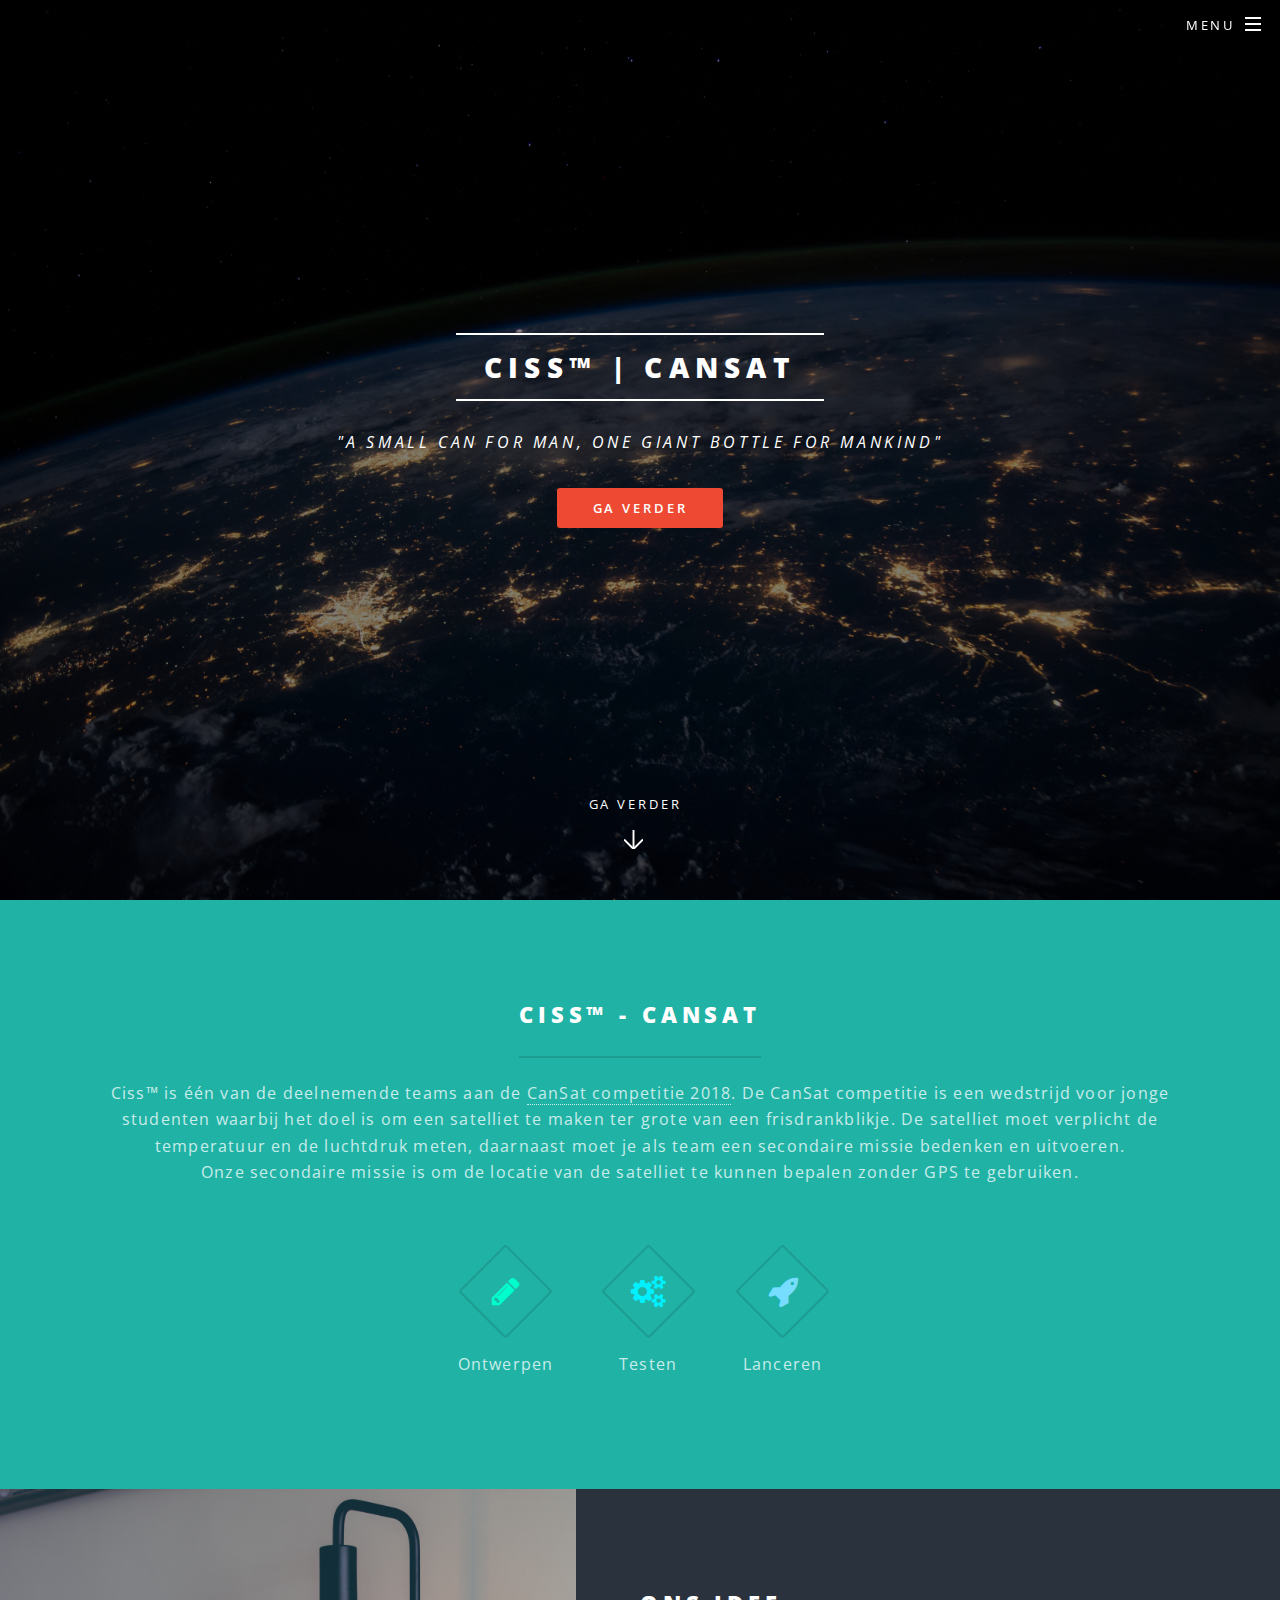
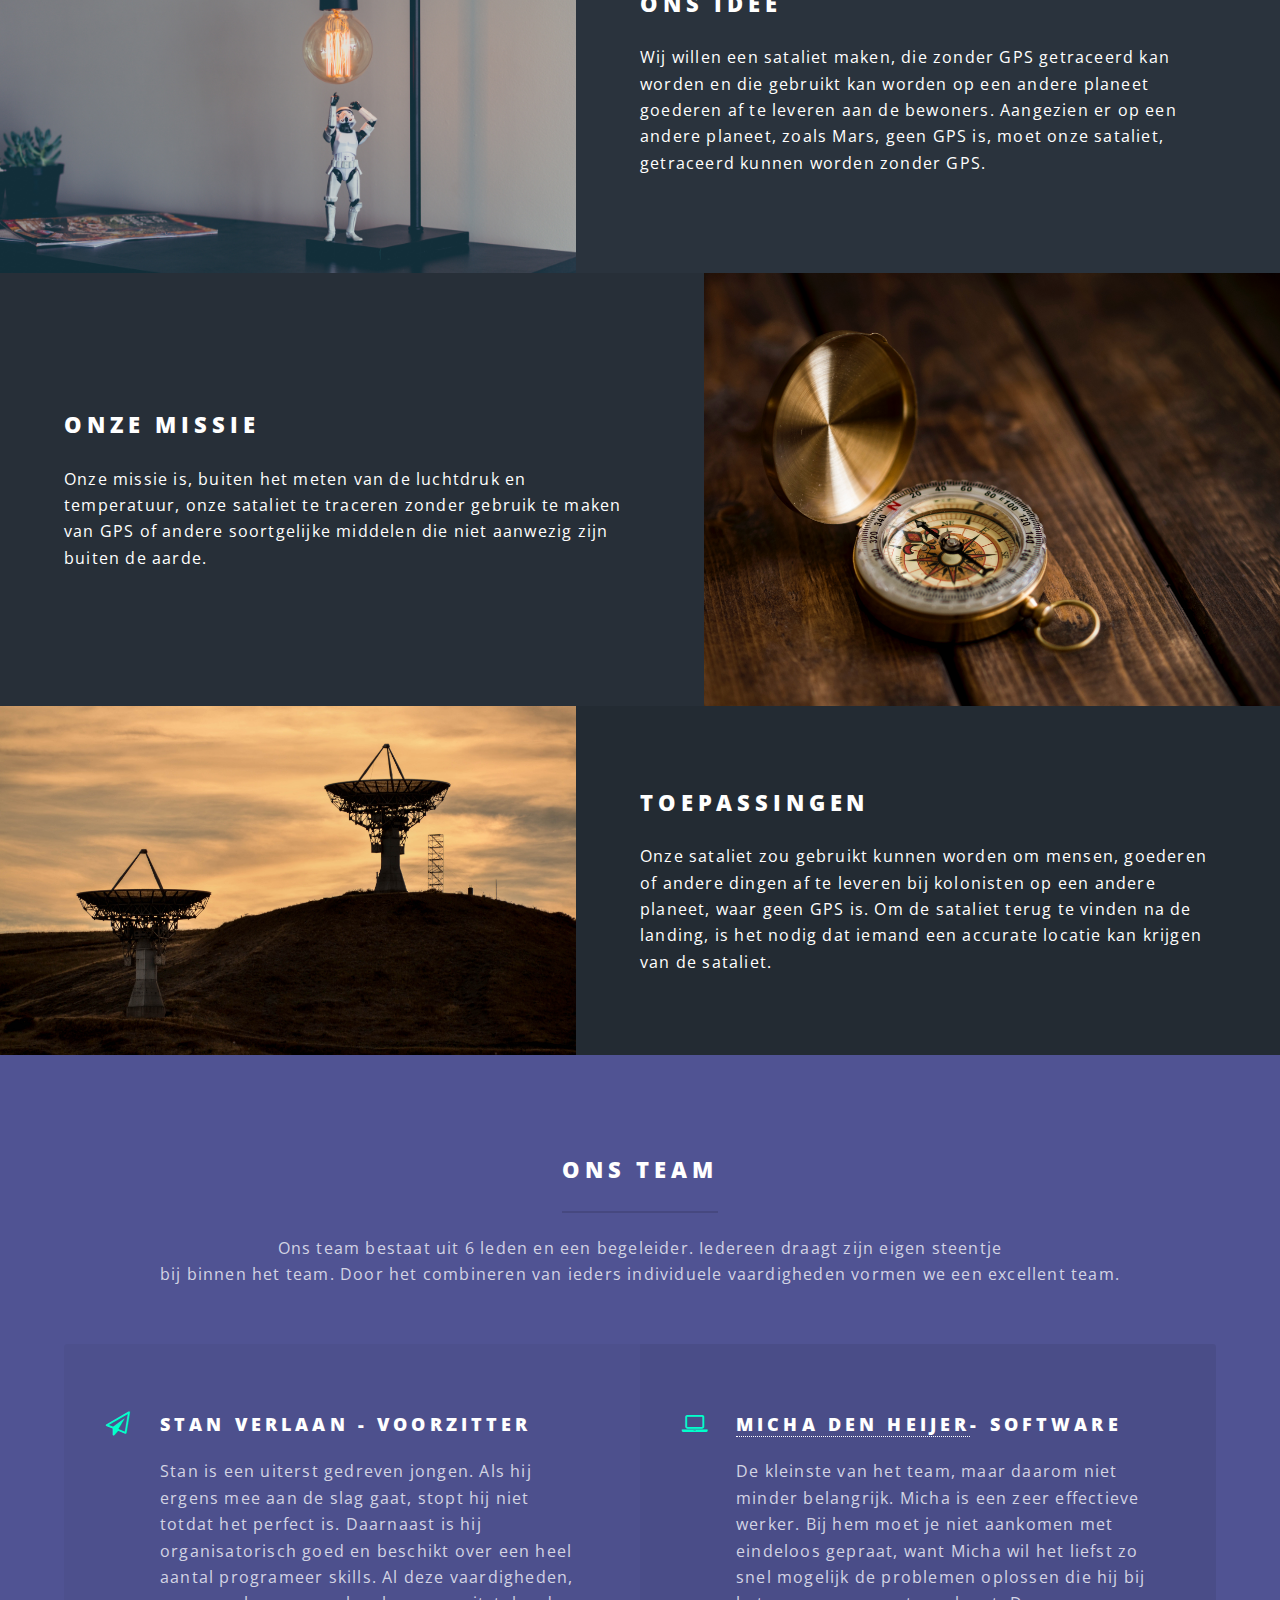
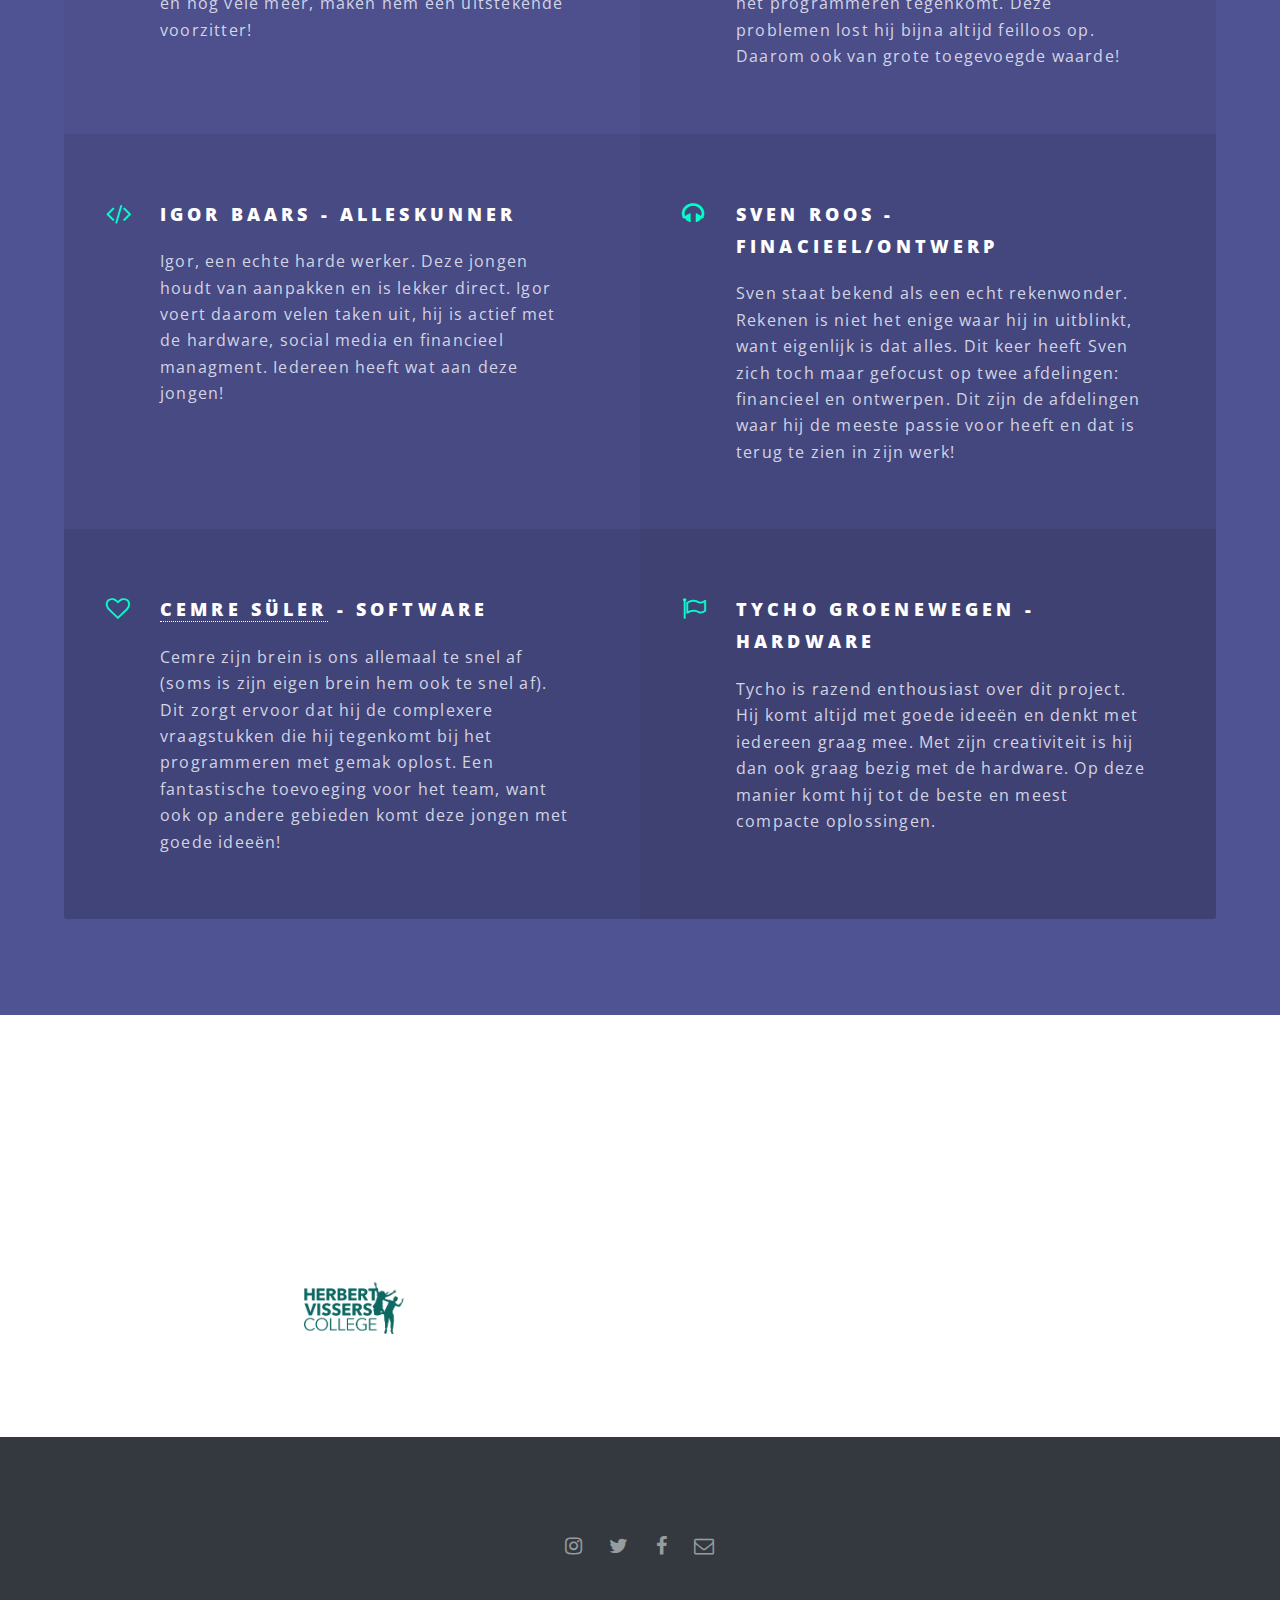
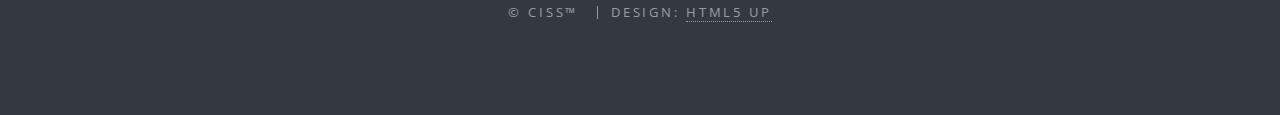
<file: index.html>
<!DOCTYPE HTML>

<html>

<head>
    <title>Ciss™ | CanSat</title>
    <meta charset="utf-8" />
    <meta name="viewport" content="width=device-width, initial-scale=1, user-scalable=no" />
    <link rel="stylesheet" href="assets/css/main.css" />
    <!--<link rel="stylesheet" href="assets/css/bg.css" />-->
    <!-- Dit is onzin die ik (Cemre) ooit een keer heeft gemaakt, het werkt, maar het moet mooi gemaakt worden -->
    <noscript>
        <link rel="stylesheet" href="assets/css/noscript.css" /></noscript>
</head>

<body class="landing is-preload">

    <!-- Page Wrapper -->
    <div id="page-wrapper">

        <!-- Header -->
        <header id="header" class="alt">
            <h1><a href="index.html">Ciss™</a></h1>
            <nav id="nav">
                <ul>
                    <li class="special">
                        <a href="#menu" class="menuToggle"><span>Menu</span></a>
                        <div id="menu">
                            <ul>
                                <li><a href="#banner">Home</a></li>
                                <li><a href="#one">Ciss™</a></li>
                                <li><a href="#two_one">Ons idee</a></li>
                                <li><a href="#two_two">Onze missie</a></li>
                                <li><a href="#two_three">Toepassingen</a></li>
                                <li><a href="#three">Ons team</a></li>
                                <li><a href="#cta">Sponsoren</a></li>
                            </ul>
                        </div>
                    </li>
                </ul>
            </nav>
        </header>

        <!-- Banner -->
        <section id="banner">
            <div class="inner">
                <h2>Ciss™ | CanSat</h2>
                <p><i>"A small can for man, one giant bottle for mankind"</i><br /></p>
                <ul class="actions special">
                    <li><a href="#one" class="button primary scrolly">Ga verder</a></li>
                </ul>
            </div>
            <a href="#one" class="more scrolly">Ga verder</a>
        </section>

        <!-- One -->
        <section id="one" class="wrapper style1 special">
            <div class="inner">
                <header class="major">
                    <h2>Ciss™ - Cansat</h2>
                    <p>Ciss™ is één van de deelnemende teams aan de <a href="http://www.ruimtevaartindeklas.nl/nieuws/421">CanSat competitie 2018</a>. De CanSat competitie is een wedstrijd voor jonge studenten waarbij het doel is om een satelliet te maken ter grote van
                        een frisdrankblikje. De satelliet moet verplicht de temperatuur en de luchtdruk meten, daarnaast moet je als team een secondaire missie bedenken en uitvoeren.<br> Onze secondaire missie is om de locatie van de satelliet te kunnen bepalen zonder
                        GPS te gebruiken.</p>
                </header>
                <ul class="icons major">
                    <li><span class="icon fa-pencil major style1"><span class="label">Ontwerpen</span></span><br><br>Ontwerpen
                    </li>

                    <li><span class="icon fa-cogs major style2"><span class="label">Testen</span></span><br><br>Testen
                    </li>
                    <li><span class="icon fa-rocket major style3"><span class="label">Lanceren</span></span><br><br>Lanceren
                    </li>
                </ul>
                <input type="hidden" name="IL_IN_ARTICLE">
            </div>
        </section>

        <!-- Two -->
        <section id="two" class="wrapper alt style2">
            <section id="two_one" class="spotlight">
                <div class="image"><img src="images/pic01.jpg" alt="" /></div>
                <div class="content">
                    <h2>Ons idee</h2>
                    <p>Wij willen een sataliet maken, die zonder GPS getraceerd kan worden en die gebruikt kan worden op een andere planeet goederen af te leveren aan de bewoners. Aangezien er op een andere planeet, zoals Mars, geen GPS is, moet onze sataliet, getraceerd
                        kunnen worden zonder GPS.</p>
                </div>
            </section>
            <section id="two_two" class="spotlight">
                <div class="image"><img src="images/pic02.jpg" alt="" /></div>
                <div class="content">
                    <h2>Onze missie</h2>
                    <p>Onze missie is, buiten het meten van de luchtdruk en temperatuur, onze sataliet te traceren zonder gebruik te maken van GPS of andere soortgelijke middelen die niet aanwezig zijn buiten de aarde.</p>
                </div>
            </section>
            <section id="two_three" class="spotlight">
                <div class="image"><img src="images/pic03.jpg" alt="" /></div>
                <div class="content">
                    <h2>Toepassingen</h2>
                    <p>Onze sataliet zou gebruikt kunnen worden om mensen, goederen of andere dingen af te leveren bij kolonisten op een andere planeet, waar geen GPS is. Om de sataliet terug te vinden na de landing, is het nodig dat iemand een accurate locatie kan krijgen
                        van de sataliet.</p>
                </div>
                <input type="hidden" name="IL_IN_ARTICLE">
            </section>
        </section>

        <!-- Three -->
        <section id="three" class="wrapper style3 special">
            <div class="inner">
                <header class="major">
                    <h2>Ons team</h2>
                    <p>Ons team bestaat uit 6 leden en een begeleider. Iedereen draagt zijn eigen steentje<br /> bij binnen het team. Door het combineren van ieders individuele vaardigheden vormen we een excellent team.</p>
                </header>
                <ul class="features">
                    <li class="icon fa-paper-plane-o">
                        <h3>Stan Verlaan - voorzitter</h3>
                        <p>Stan is een uiterst gedreven jongen. Als hij ergens mee aan de slag gaat, stopt hij niet totdat het perfect is. Daarnaast is hij organisatorisch goed en beschikt over een heel aantal programeer skills. Al deze vaardigheden, en nog vele meer, maken
                            hem een uitstekende voorzitter!</p>
                    </li>
                    <li class="icon fa-laptop">
                        <h3><a href="https://michadenheijer.com/">Micha den Heijer</a>- software</h3>
                        <p>De kleinste van het team, maar daarom niet minder belangrijk. Micha is een zeer effectieve werker. Bij hem moet je niet aankomen met eindeloos gepraat, want Micha wil het liefst zo snel mogelijk de problemen oplossen die hij bij het programmeren
                            tegenkomt. Deze problemen lost hij bijna altijd feilloos op. Daarom ook van grote toegevoegde waarde!</p>
                    </li>
                    <li class="icon fa-code">
                        <h3>Igor Baars - alleskunner</h3>
                        <p>Igor, een echte harde werker. Deze jongen houdt van aanpakken en is lekker direct. Igor voert daarom velen taken uit, hij is actief met de hardware, social media en financieel managment. Iedereen heeft wat aan deze jongen! </p>
                    </li>
                    <li class="icon fa-headphones">
                        <h3>Sven Roos - finacieel/ontwerp</h3>
                        <p>Sven staat bekend als een echt rekenwonder. Rekenen is niet het enige waar hij in uitblinkt, want eigenlijk is dat alles. Dit keer heeft Sven zich toch maar gefocust op twee afdelingen: financieel en ontwerpen. Dit zijn de afdelingen waar hij de
                            meeste passie voor heeft en dat is terug te zien in zijn werk!</p>
                    </li>
                    <li class="icon fa-heart-o">
                        <h3><a href="http://cemresuler.nl/">Cemre Süler</a> - software</h3>
                        <p>Cemre zijn brein is ons allemaal te snel af (soms is zijn eigen brein hem ook te snel af). Dit zorgt ervoor dat hij de complexere vraagstukken die hij tegenkomt bij het programmeren met gemak oplost. Een fantastische toevoeging voor het team, want
                            ook op andere gebieden komt deze jongen met goede ideeën!</p>
                    </li>
                    <li class="icon fa-flag-o">
                        <h3>Tycho Groenewegen - hardware</h3>
                        <p>Tycho is razend enthousiast over dit project. Hij komt altijd met goede ideeën en denkt met iedereen graag mee. Met zijn creativiteit is hij dan ook graag bezig met de hardware. Op deze manier komt hij tot de beste en meest compacte oplossingen.</p>
                    </li>
                </ul>
            </div>
        </section>
        <section id="cta" class="wrapper style4">
            <div class="inner">
                <header>
                    <h2>Onze sponsoren</h2>
                    <p>Dit project zou niet geslaagd zijn zonder de sponsoren die ons ontzettend hebben geholpen tijdens dit project. En daar zijn wij dankbaar voor!</p>
                    <div id="sponsors" class="sponsors">
                        <ul>
                            <li><a href="https://www.hvc.nl"><img src="images/sponsoren/hvc.png"></a></li>
                        </ul>
                    </div>
                </header>

            </div>
        </section>

        <!-- Footer -->
        <footer id="footer">
            <ul class="icons">
                <li><a href="https://www.instagram.com/cisstm/" class="icon fa-instagram"><span class="label">Instagram</span></a></li>
                <li><a href="https://twitter.com/CISS34887249" class="icon fa-twitter"><span class="label">Twitter</span></a></li>
                <li><a href="https://www.fb.me/cisstm/" class="icon fa-facebook"><span class="label">Facebook</span></a></li>
                <li><a href="mailto:info@cisstm.nl?subject=Contact&body=Goedendag! U staat op het punt om ons een mail te sturen. Zodra u een mail gestuurd heeft gestuurd zullen wij zo spoedig mogelijk reageren." class="icon fa-envelope-o"><span class="label">Email</span></a></li>
            </ul>
            <input type="hidden" name="IL_IN_ARTICLE">
            <ul class="copyright">
                <li>&copy; Ciss™</li>
                <li>Design: <a href="http://html5up.net">HTML5 UP</a></li>
            </ul>
        </footer>

    </div>

    <!-- Scripts -->
    <!-- <script src="assets/js/bg.js"></script> -->
    <!-- Werkt, maar is niet mooi, iemand moet dit verbeteren -->
    <script src="assets/js/jquery.min.js"></script>
    <script type="text/javascript" src="assets/js/jquery.scrollex.min.js"></script>
    <script type="text/javascript" src="assets/js/jquery.scrolly.min.js"></script>
    <script src="assets/js/browser.min.js"></script>
    <script src="assets/js/breakpoints.min.js"></script>
    <script src="assets/js/util.js"></script>
    <script src="assets/js/main.js"></script>
    <script src="assets/js/smooth.scroll.js"></script>

</body>

</html>
</file>
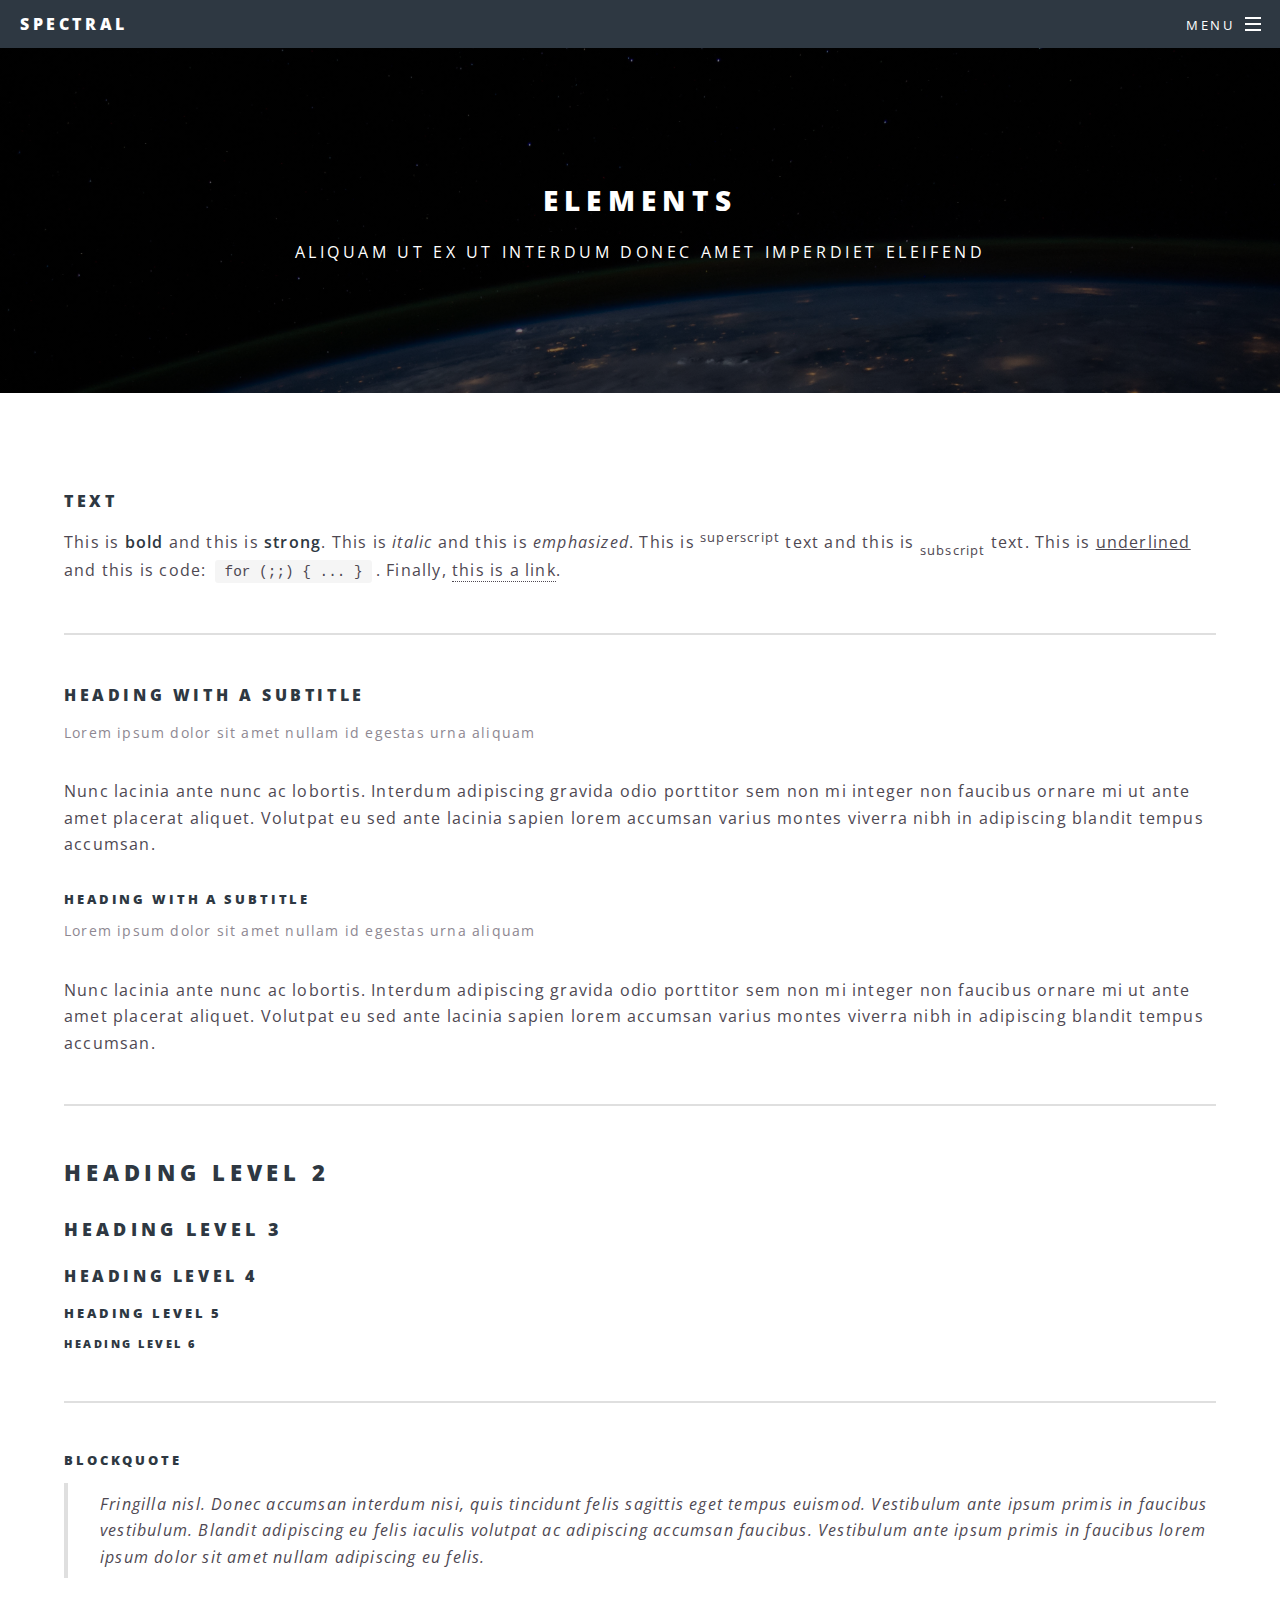
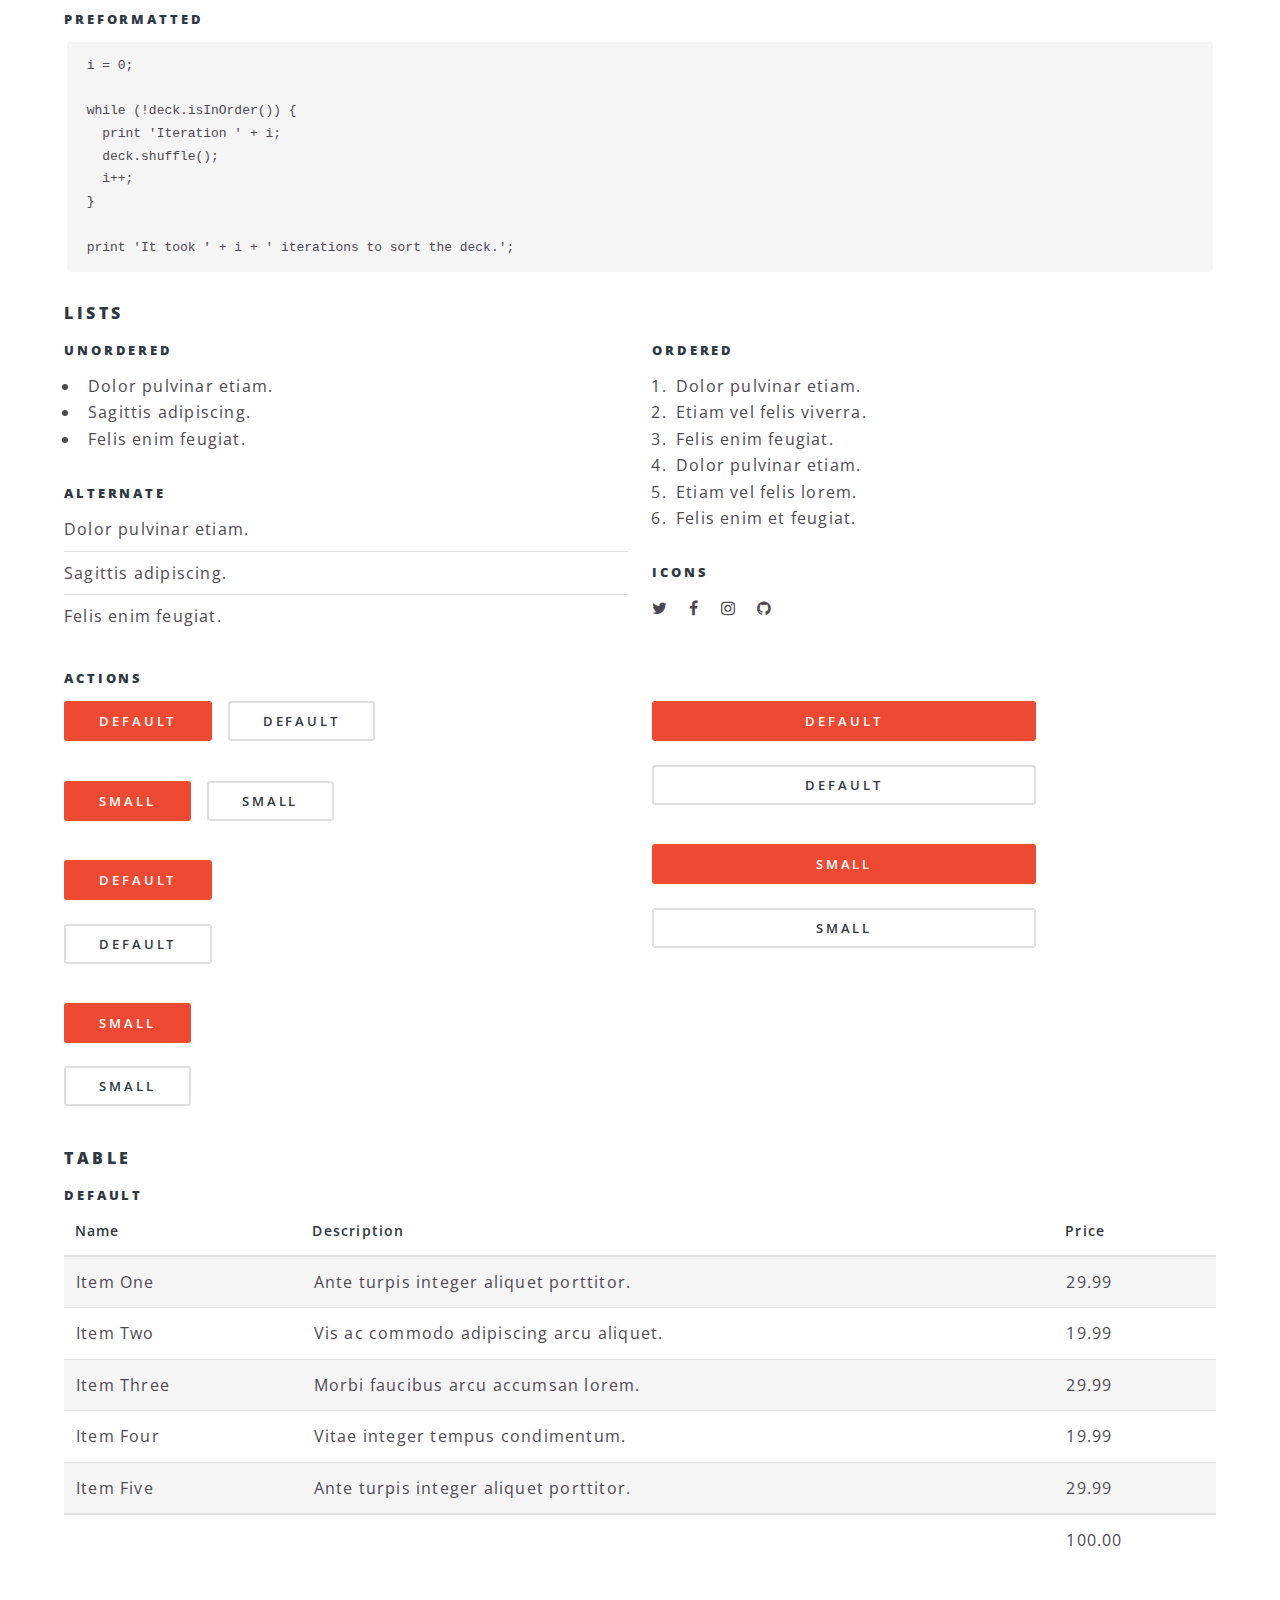
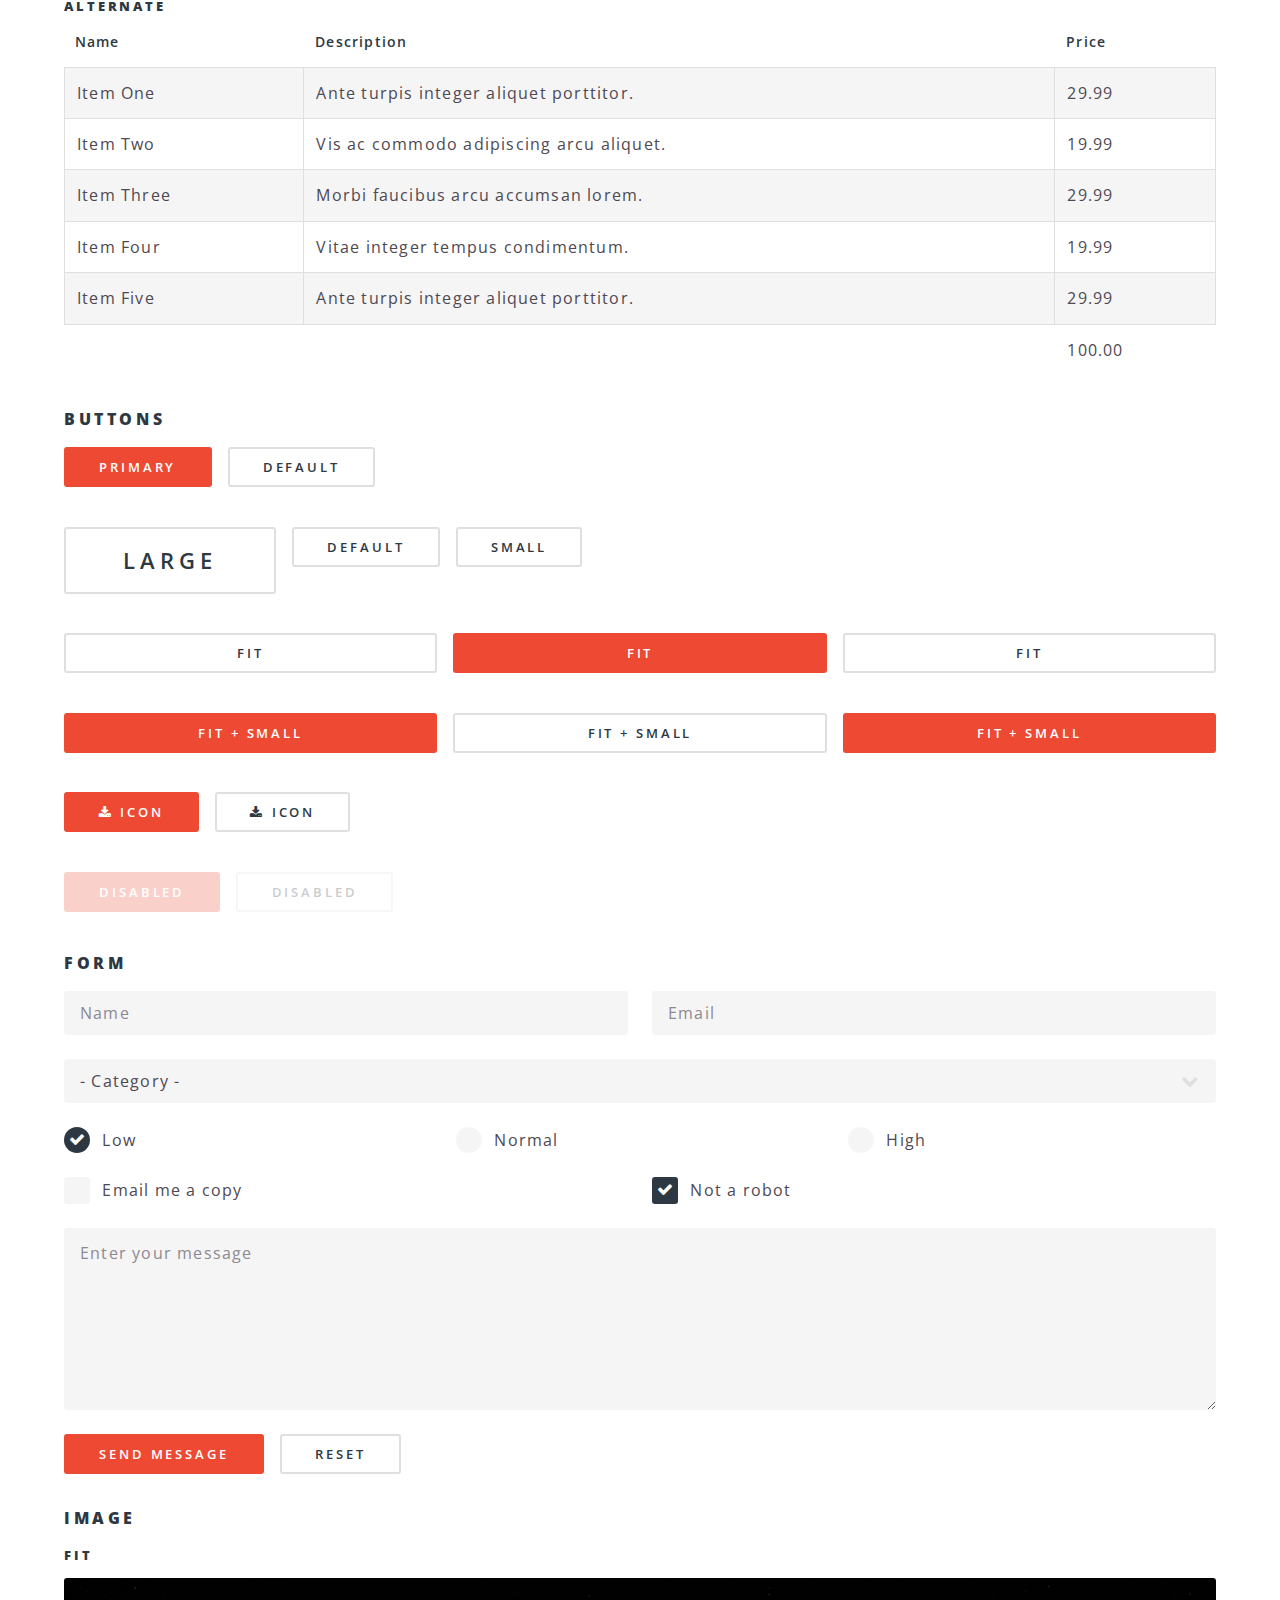
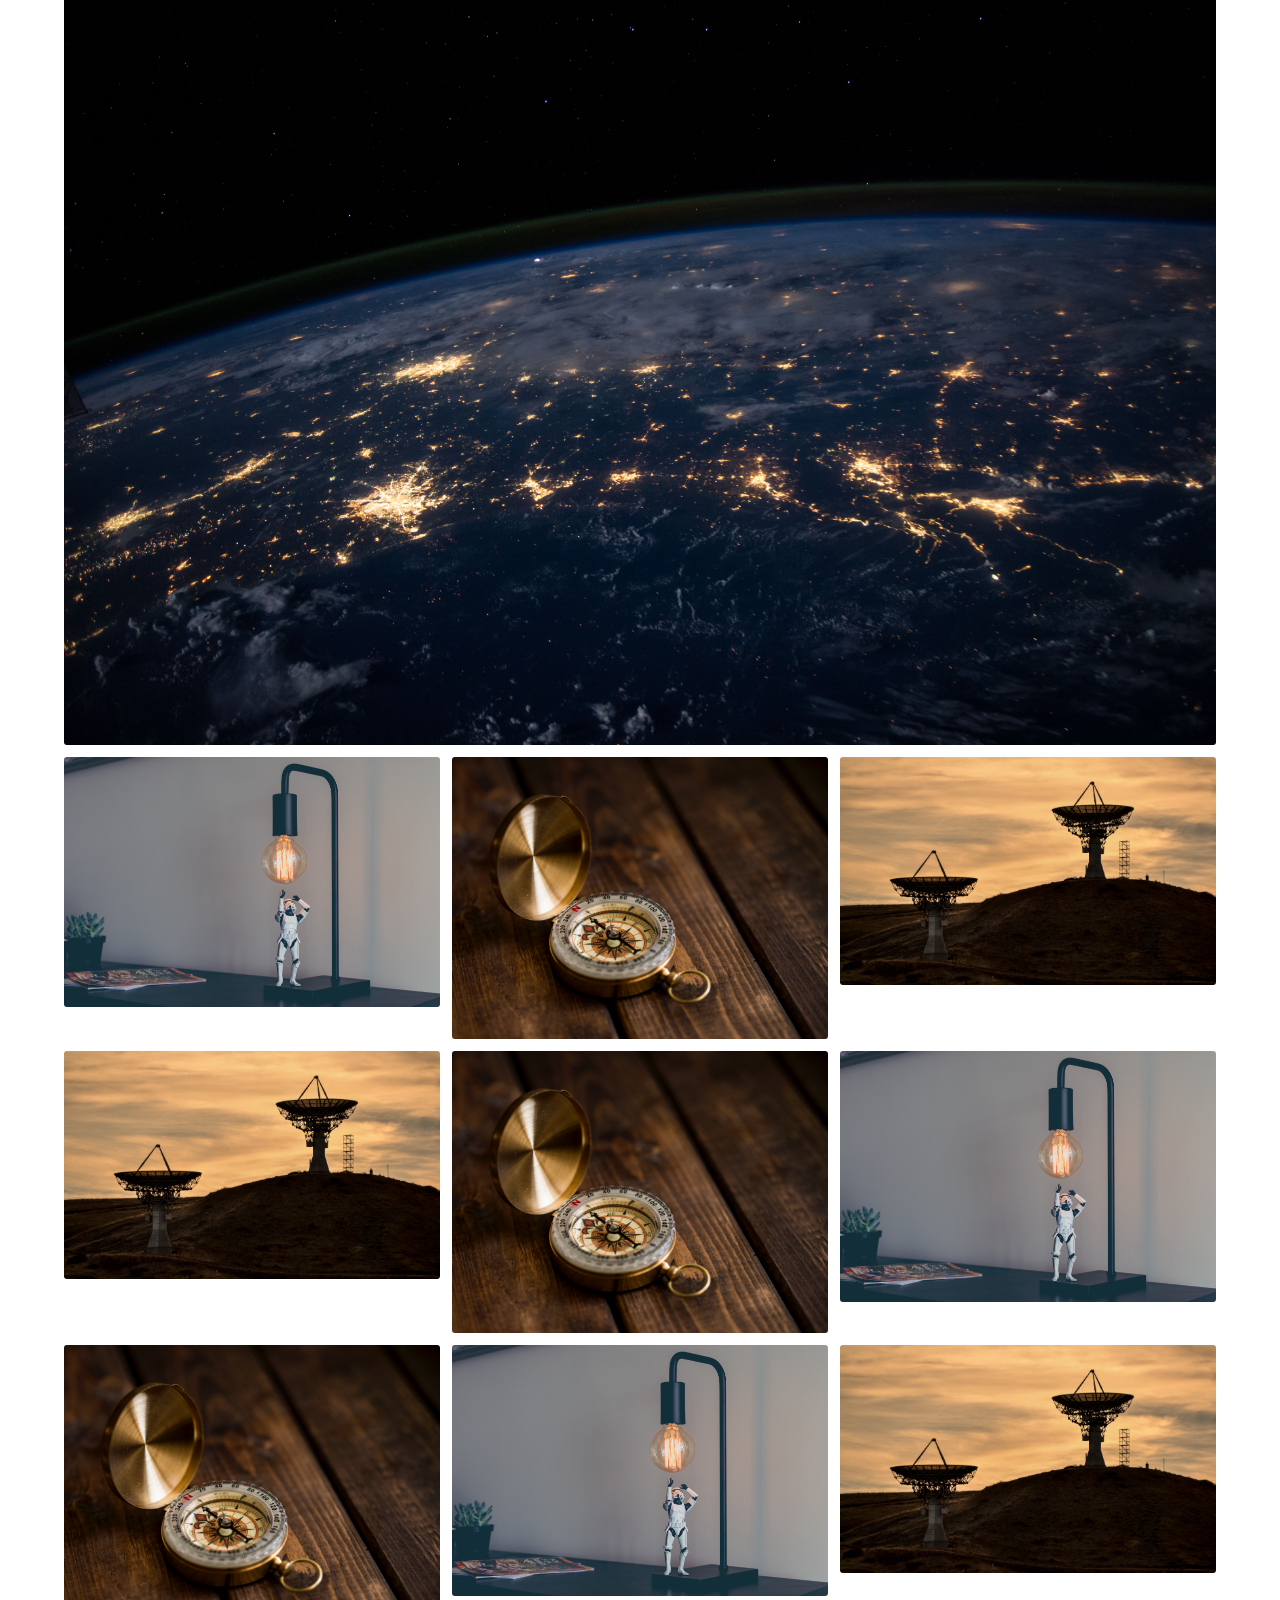
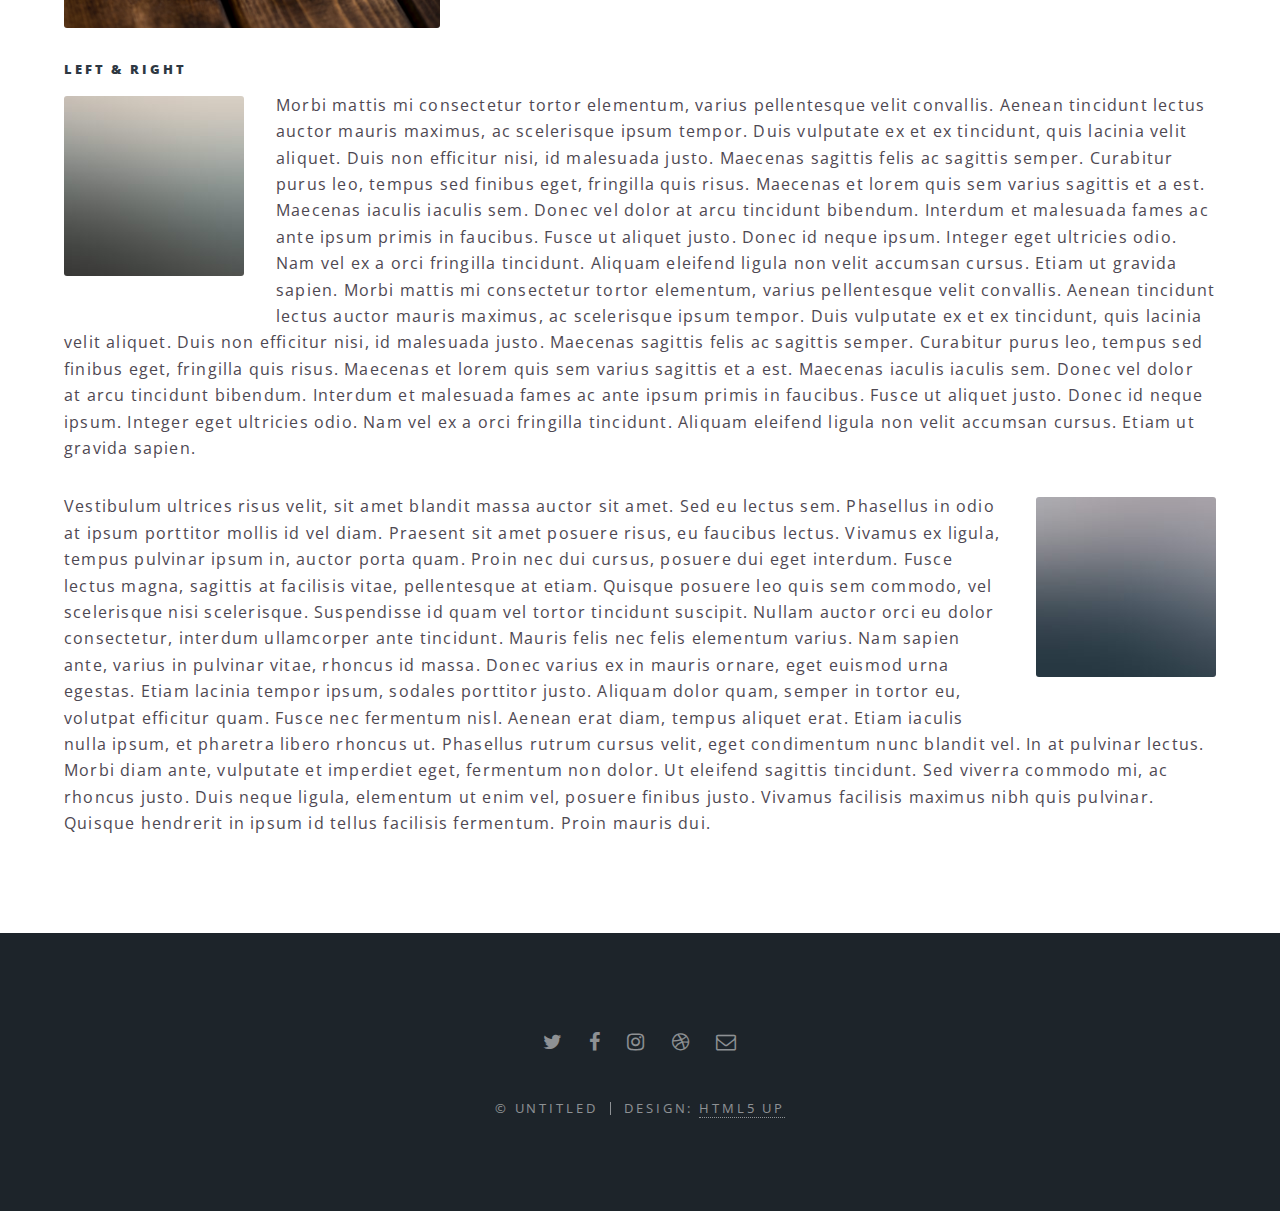
<file: elements.html>
<!DOCTYPE HTML>
<!--
	Spectral by HTML5 UP
	html5up.net | @ajlkn
	Free for personal and commercial use under the CCA 3.0 license (html5up.net/license)
-->
<html>
	<head>
		<title>Elements - Spectral by HTML5 UP</title>
		<meta charset="utf-8" />
		<meta name="viewport" content="width=device-width, initial-scale=1, user-scalable=no" />
		<link rel="stylesheet" href="assets/css/main.css" />
		<noscript><link rel="stylesheet" href="assets/css/noscript.css" /></noscript>
	</head>
	<body class="is-preload">

		<!-- Page Wrapper -->
			<div id="page-wrapper">

				<!-- Header -->
					<header id="header">
						<h1><a href="index.html">Spectral</a></h1>
						<nav id="nav">
							<ul>
								<li class="special">
									<a href="#menu" class="menuToggle"><span>Menu</span></a>
									<div id="menu">
										<ul>
											<li><a href="index.html">Home</a></li>
											<li><a href="generic.html">Generic</a></li>
											<li><a href="elements.html">Elements</a></li>
											<li><a href="#">Sign Up</a></li>
											<li><a href="#">Log In</a></li>
										</ul>
									</div>
								</li>
							</ul>
						</nav>
					</header>

				<!-- Main -->
					<article id="main">
						<header>
							<h2>Elements</h2>
							<p>Aliquam ut ex ut interdum donec amet imperdiet eleifend</p>
						</header>
						<section class="wrapper style5">
							<div class="inner">

								<section>
									<h4>Text</h4>
									<p>This is <b>bold</b> and this is <strong>strong</strong>. This is <i>italic</i> and this is <em>emphasized</em>.
									This is <sup>superscript</sup> text and this is <sub>subscript</sub> text.
									This is <u>underlined</u> and this is code: <code>for (;;) { ... }</code>. Finally, <a href="#">this is a link</a>.</p>
									<hr />
									<header>
										<h4>Heading with a Subtitle</h4>
										<p>Lorem ipsum dolor sit amet nullam id egestas urna aliquam</p>
									</header>
									<p>Nunc lacinia ante nunc ac lobortis. Interdum adipiscing gravida odio porttitor sem non mi integer non faucibus ornare mi ut ante amet placerat aliquet. Volutpat eu sed ante lacinia sapien lorem accumsan varius montes viverra nibh in adipiscing blandit tempus accumsan.</p>
									<header>
										<h5>Heading with a Subtitle</h5>
										<p>Lorem ipsum dolor sit amet nullam id egestas urna aliquam</p>
									</header>
									<p>Nunc lacinia ante nunc ac lobortis. Interdum adipiscing gravida odio porttitor sem non mi integer non faucibus ornare mi ut ante amet placerat aliquet. Volutpat eu sed ante lacinia sapien lorem accumsan varius montes viverra nibh in adipiscing blandit tempus accumsan.</p>
									<hr />
									<h2>Heading Level 2</h2>
									<h3>Heading Level 3</h3>
									<h4>Heading Level 4</h4>
									<h5>Heading Level 5</h5>
									<h6>Heading Level 6</h6>
									<hr />
									<h5>Blockquote</h5>
									<blockquote>Fringilla nisl. Donec accumsan interdum nisi, quis tincidunt felis sagittis eget tempus euismod. Vestibulum ante ipsum primis in faucibus vestibulum. Blandit adipiscing eu felis iaculis volutpat ac adipiscing accumsan faucibus. Vestibulum ante ipsum primis in faucibus lorem ipsum dolor sit amet nullam adipiscing eu felis.</blockquote>
									<h5>Preformatted</h5>
									<pre><code>i = 0;

while (!deck.isInOrder()) {
  print 'Iteration ' + i;
  deck.shuffle();
  i++;
}

print 'It took ' + i + ' iterations to sort the deck.';</code></pre>
								</section>

								<section>
									<h4>Lists</h4>
									<div class="row">
										<div class="col-6 col-12-medium">
											<h5>Unordered</h5>
											<ul>
												<li>Dolor pulvinar etiam.</li>
												<li>Sagittis adipiscing.</li>
												<li>Felis enim feugiat.</li>
											</ul>
											<h5>Alternate</h5>
											<ul class="alt">
												<li>Dolor pulvinar etiam.</li>
												<li>Sagittis adipiscing.</li>
												<li>Felis enim feugiat.</li>
											</ul>
										</div>
										<div class="col-6 col-12-medium">
											<h5>Ordered</h5>
											<ol>
												<li>Dolor pulvinar etiam.</li>
												<li>Etiam vel felis viverra.</li>
												<li>Felis enim feugiat.</li>
												<li>Dolor pulvinar etiam.</li>
												<li>Etiam vel felis lorem.</li>
												<li>Felis enim et feugiat.</li>
											</ol>
											<h5>Icons</h5>
											<ul class="icons">
												<li><a href="#" class="icon fa-twitter"><span class="label">Twitter</span></a></li>
												<li><a href="#" class="icon fa-facebook"><span class="label">Facebook</span></a></li>
												<li><a href="#" class="icon fa-instagram"><span class="label">Instagram</span></a></li>
												<li><a href="#" class="icon fa-github"><span class="label">Github</span></a></li>
											</ul>
										</div>
									</div>
									<h5>Actions</h5>
									<div class="row">
										<div class="col-6 col-12-medium">
											<ul class="actions">
												<li><a href="#" class="button primary">Default</a></li>
												<li><a href="#" class="button">Default</a></li>
											</ul>
											<ul class="actions small">
												<li><a href="#" class="button primary small">Small</a></li>
												<li><a href="#" class="button small">Small</a></li>
											</ul>
											<ul class="actions stacked">
												<li><a href="#" class="button primary">Default</a></li>
												<li><a href="#" class="button">Default</a></li>
											</ul>
											<ul class="actions stacked">
												<li><a href="#" class="button primary small">Small</a></li>
												<li><a href="#" class="button small">Small</a></li>
											</ul>
										</div>
										<div class="col-6 col-12-medium">
											<ul class="actions stacked">
												<li><a href="#" class="button primary fit">Default</a></li>
												<li><a href="#" class="button fit">Default</a></li>
											</ul>
											<ul class="actions stacked">
												<li><a href="#" class="button primary small fit">Small</a></li>
												<li><a href="#" class="button small fit">Small</a></li>
											</ul>
										</div>
									</div>
								</section>

								<section>
									<h4>Table</h4>
									<h5>Default</h5>
									<div class="table-wrapper">
										<table>
											<thead>
												<tr>
													<th>Name</th>
													<th>Description</th>
													<th>Price</th>
												</tr>
											</thead>
											<tbody>
												<tr>
													<td>Item One</td>
													<td>Ante turpis integer aliquet porttitor.</td>
													<td>29.99</td>
												</tr>
												<tr>
													<td>Item Two</td>
													<td>Vis ac commodo adipiscing arcu aliquet.</td>
													<td>19.99</td>
												</tr>
												<tr>
													<td>Item Three</td>
													<td> Morbi faucibus arcu accumsan lorem.</td>
													<td>29.99</td>
												</tr>
												<tr>
													<td>Item Four</td>
													<td>Vitae integer tempus condimentum.</td>
													<td>19.99</td>
												</tr>
												<tr>
													<td>Item Five</td>
													<td>Ante turpis integer aliquet porttitor.</td>
													<td>29.99</td>
												</tr>
											</tbody>
											<tfoot>
												<tr>
													<td colspan="2"></td>
													<td>100.00</td>
												</tr>
											</tfoot>
										</table>
									</div>

									<h5>Alternate</h5>
									<div class="table-wrapper">
										<table class="alt">
											<thead>
												<tr>
													<th>Name</th>
													<th>Description</th>
													<th>Price</th>
												</tr>
											</thead>
											<tbody>
												<tr>
													<td>Item One</td>
													<td>Ante turpis integer aliquet porttitor.</td>
													<td>29.99</td>
												</tr>
												<tr>
													<td>Item Two</td>
													<td>Vis ac commodo adipiscing arcu aliquet.</td>
													<td>19.99</td>
												</tr>
												<tr>
													<td>Item Three</td>
													<td> Morbi faucibus arcu accumsan lorem.</td>
													<td>29.99</td>
												</tr>
												<tr>
													<td>Item Four</td>
													<td>Vitae integer tempus condimentum.</td>
													<td>19.99</td>
												</tr>
												<tr>
													<td>Item Five</td>
													<td>Ante turpis integer aliquet porttitor.</td>
													<td>29.99</td>
												</tr>
											</tbody>
											<tfoot>
												<tr>
													<td colspan="2"></td>
													<td>100.00</td>
												</tr>
											</tfoot>
										</table>
									</div>
								</section>

								<section>
									<h4>Buttons</h4>
									<ul class="actions">
										<li><a href="#" class="button primary">Primary</a></li>
										<li><a href="#" class="button">Default</a></li>
									</ul>
									<ul class="actions">
										<li><a href="#" class="button large">Large</a></li>
										<li><a href="#" class="button">Default</a></li>
										<li><a href="#" class="button small">Small</a></li>
									</ul>
									<ul class="actions fit">
										<li><a href="#" class="button fit">Fit</a></li>
										<li><a href="#" class="button primary fit">Fit</a></li>
										<li><a href="#" class="button fit">Fit</a></li>
									</ul>
									<ul class="actions fit small">
										<li><a href="#" class="button primary fit small">Fit + Small</a></li>
										<li><a href="#" class="button fit small">Fit + Small</a></li>
										<li><a href="#" class="button primary fit small">Fit + Small</a></li>
									</ul>
									<ul class="actions">
										<li><a href="#" class="button primary icon fa-download">Icon</a></li>
										<li><a href="#" class="button icon fa-download">Icon</a></li>
									</ul>
									<ul class="actions">
										<li><span class="button primary disabled">Disabled</span></li>
										<li><span class="button disabled">Disabled</span></li>
									</ul>
								</section>

								<section>
									<h4>Form</h4>
									<form method="post" action="#">
										<div class="row gtr-uniform">
											<div class="col-6 col-12-xsmall">
												<input type="text" name="demo-name" id="demo-name" value="" placeholder="Name" />
											</div>
											<div class="col-6 col-12-xsmall">
												<input type="email" name="demo-email" id="demo-email" value="" placeholder="Email" />
											</div>
											<div class="col-12">
												<select name="demo-category" id="demo-category">
													<option value="">- Category -</option>
													<option value="1">Manufacturing</option>
													<option value="1">Shipping</option>
													<option value="1">Administration</option>
													<option value="1">Human Resources</option>
												</select>
											</div>
											<div class="col-4 col-12-small">
												<input type="radio" id="demo-priority-low" name="demo-priority" checked>
												<label for="demo-priority-low">Low</label>
											</div>
											<div class="col-4 col-12-small">
												<input type="radio" id="demo-priority-normal" name="demo-priority">
												<label for="demo-priority-normal">Normal</label>
											</div>
											<div class="col-4 col-12-small">
												<input type="radio" id="demo-priority-high" name="demo-priority">
												<label for="demo-priority-high">High</label>
											</div>
											<div class="col-6 col-12-small">
												<input type="checkbox" id="demo-copy" name="demo-copy">
												<label for="demo-copy">Email me a copy</label>
											</div>
											<div class="col-6 col-12-small">
												<input type="checkbox" id="demo-human" name="demo-human" checked>
												<label for="demo-human">Not a robot</label>
											</div>
											<div class="col-12">
												<textarea name="demo-message" id="demo-message" placeholder="Enter your message" rows="6"></textarea>
											</div>
											<div class="col-12">
												<ul class="actions">
													<li><input type="submit" value="Send Message" class="primary" /></li>
													<li><input type="reset" value="Reset" /></li>
												</ul>
											</div>
										</div>
									</form>
								</section>

								<section>
									<h4>Image</h4>
									<h5>Fit</h5>
									<div class="box alt">
										<div class="row gtr-50 gtr-uniform">
											<div class="col-12"><span class="image fit"><img src="images/banner.jpg" alt="" /></span></div>
											<div class="col-4"><span class="image fit"><img src="images/pic01.jpg" alt="" /></span></div>
											<div class="col-4"><span class="image fit"><img src="images/pic02.jpg" alt="" /></span></div>
											<div class="col-4"><span class="image fit"><img src="images/pic03.jpg" alt="" /></span></div>
											<div class="col-4"><span class="image fit"><img src="images/pic03.jpg" alt="" /></span></div>
											<div class="col-4"><span class="image fit"><img src="images/pic02.jpg" alt="" /></span></div>
											<div class="col-4"><span class="image fit"><img src="images/pic01.jpg" alt="" /></span></div>
											<div class="col-4"><span class="image fit"><img src="images/pic02.jpg" alt="" /></span></div>
											<div class="col-4"><span class="image fit"><img src="images/pic01.jpg" alt="" /></span></div>
											<div class="col-4"><span class="image fit"><img src="images/pic03.jpg" alt="" /></span></div>
										</div>
									</div>
									<h5>Left &amp; Right</h5>
									<p><span class="image left"><img src="images/pic04.jpg" alt="" /></span>Morbi mattis mi consectetur tortor elementum, varius pellentesque velit convallis. Aenean tincidunt lectus auctor mauris maximus, ac scelerisque ipsum tempor. Duis vulputate ex et ex tincidunt, quis lacinia velit aliquet. Duis non efficitur nisi, id malesuada justo. Maecenas sagittis felis ac sagittis semper. Curabitur purus leo, tempus sed finibus eget, fringilla quis risus. Maecenas et lorem quis sem varius sagittis et a est. Maecenas iaculis iaculis sem. Donec vel dolor at arcu tincidunt bibendum. Interdum et malesuada fames ac ante ipsum primis in faucibus. Fusce ut aliquet justo. Donec id neque ipsum. Integer eget ultricies odio. Nam vel ex a orci fringilla tincidunt. Aliquam eleifend ligula non velit accumsan cursus. Etiam ut gravida sapien. Morbi mattis mi consectetur tortor elementum, varius pellentesque velit convallis. Aenean tincidunt lectus auctor mauris maximus, ac scelerisque ipsum tempor. Duis vulputate ex et ex tincidunt, quis lacinia velit aliquet. Duis non efficitur nisi, id malesuada justo. Maecenas sagittis felis ac sagittis semper. Curabitur purus leo, tempus sed finibus eget, fringilla quis risus. Maecenas et lorem quis sem varius sagittis et a est. Maecenas iaculis iaculis sem. Donec vel dolor at arcu tincidunt bibendum. Interdum et malesuada fames ac ante ipsum primis in faucibus. Fusce ut aliquet justo. Donec id neque ipsum. Integer eget ultricies odio. Nam vel ex a orci fringilla tincidunt. Aliquam eleifend ligula non velit accumsan cursus. Etiam ut gravida sapien.</p>
									<p><span class="image right"><img src="images/pic05.jpg" alt="" /></span>Vestibulum ultrices risus velit, sit amet blandit massa auctor sit amet. Sed eu lectus sem. Phasellus in odio at ipsum porttitor mollis id vel diam. Praesent sit amet posuere risus, eu faucibus lectus. Vivamus ex ligula, tempus pulvinar ipsum in, auctor porta quam. Proin nec dui cursus, posuere dui eget interdum. Fusce lectus magna, sagittis at facilisis vitae, pellentesque at etiam. Quisque posuere leo quis sem commodo, vel scelerisque nisi scelerisque. Suspendisse id quam vel tortor tincidunt suscipit. Nullam auctor orci eu dolor consectetur, interdum ullamcorper ante tincidunt. Mauris felis nec felis elementum varius. Nam sapien ante, varius in pulvinar vitae, rhoncus id massa. Donec varius ex in mauris ornare, eget euismod urna egestas. Etiam lacinia tempor ipsum, sodales porttitor justo. Aliquam dolor quam, semper in tortor eu, volutpat efficitur quam. Fusce nec fermentum nisl. Aenean erat diam, tempus aliquet erat. Etiam iaculis nulla ipsum, et pharetra libero rhoncus ut. Phasellus rutrum cursus velit, eget condimentum nunc blandit vel. In at pulvinar lectus. Morbi diam ante, vulputate et imperdiet eget, fermentum non dolor. Ut eleifend sagittis tincidunt. Sed viverra commodo mi, ac rhoncus justo. Duis neque ligula, elementum ut enim vel, posuere finibus justo. Vivamus facilisis maximus nibh quis pulvinar. Quisque hendrerit in ipsum id tellus facilisis fermentum. Proin mauris dui.</p>
								</section>

							</div>
						</section>
					</article>

				<!-- Footer -->
					<footer id="footer">
						<ul class="icons">
							<li><a href="#" class="icon fa-twitter"><span class="label">Twitter</span></a></li>
							<li><a href="#" class="icon fa-facebook"><span class="label">Facebook</span></a></li>
							<li><a href="#" class="icon fa-instagram"><span class="label">Instagram</span></a></li>
							<li><a href="#" class="icon fa-dribbble"><span class="label">Dribbble</span></a></li>
							<li><a href="#" class="icon fa-envelope-o"><span class="label">Email</span></a></li>
						</ul>
						<ul class="copyright">
							<li>&copy; Untitled</li><li>Design: <a href="http://html5up.net">HTML5 UP</a></li>
						</ul>
					</footer>

			</div>

		<!-- Scripts -->
			<script src="assets/js/jquery.min.js"></script>
			<script src="assets/js/jquery.scrollex.min.js"></script>
			<script src="assets/js/jquery.scrolly.min.js"></script>
			<script src="assets/js/browser.min.js"></script>
			<script src="assets/js/breakpoints.min.js"></script>
			<script src="assets/js/util.js"></script>
			<script src="assets/js/main.js"></script>

	</body>
</html>
</file>
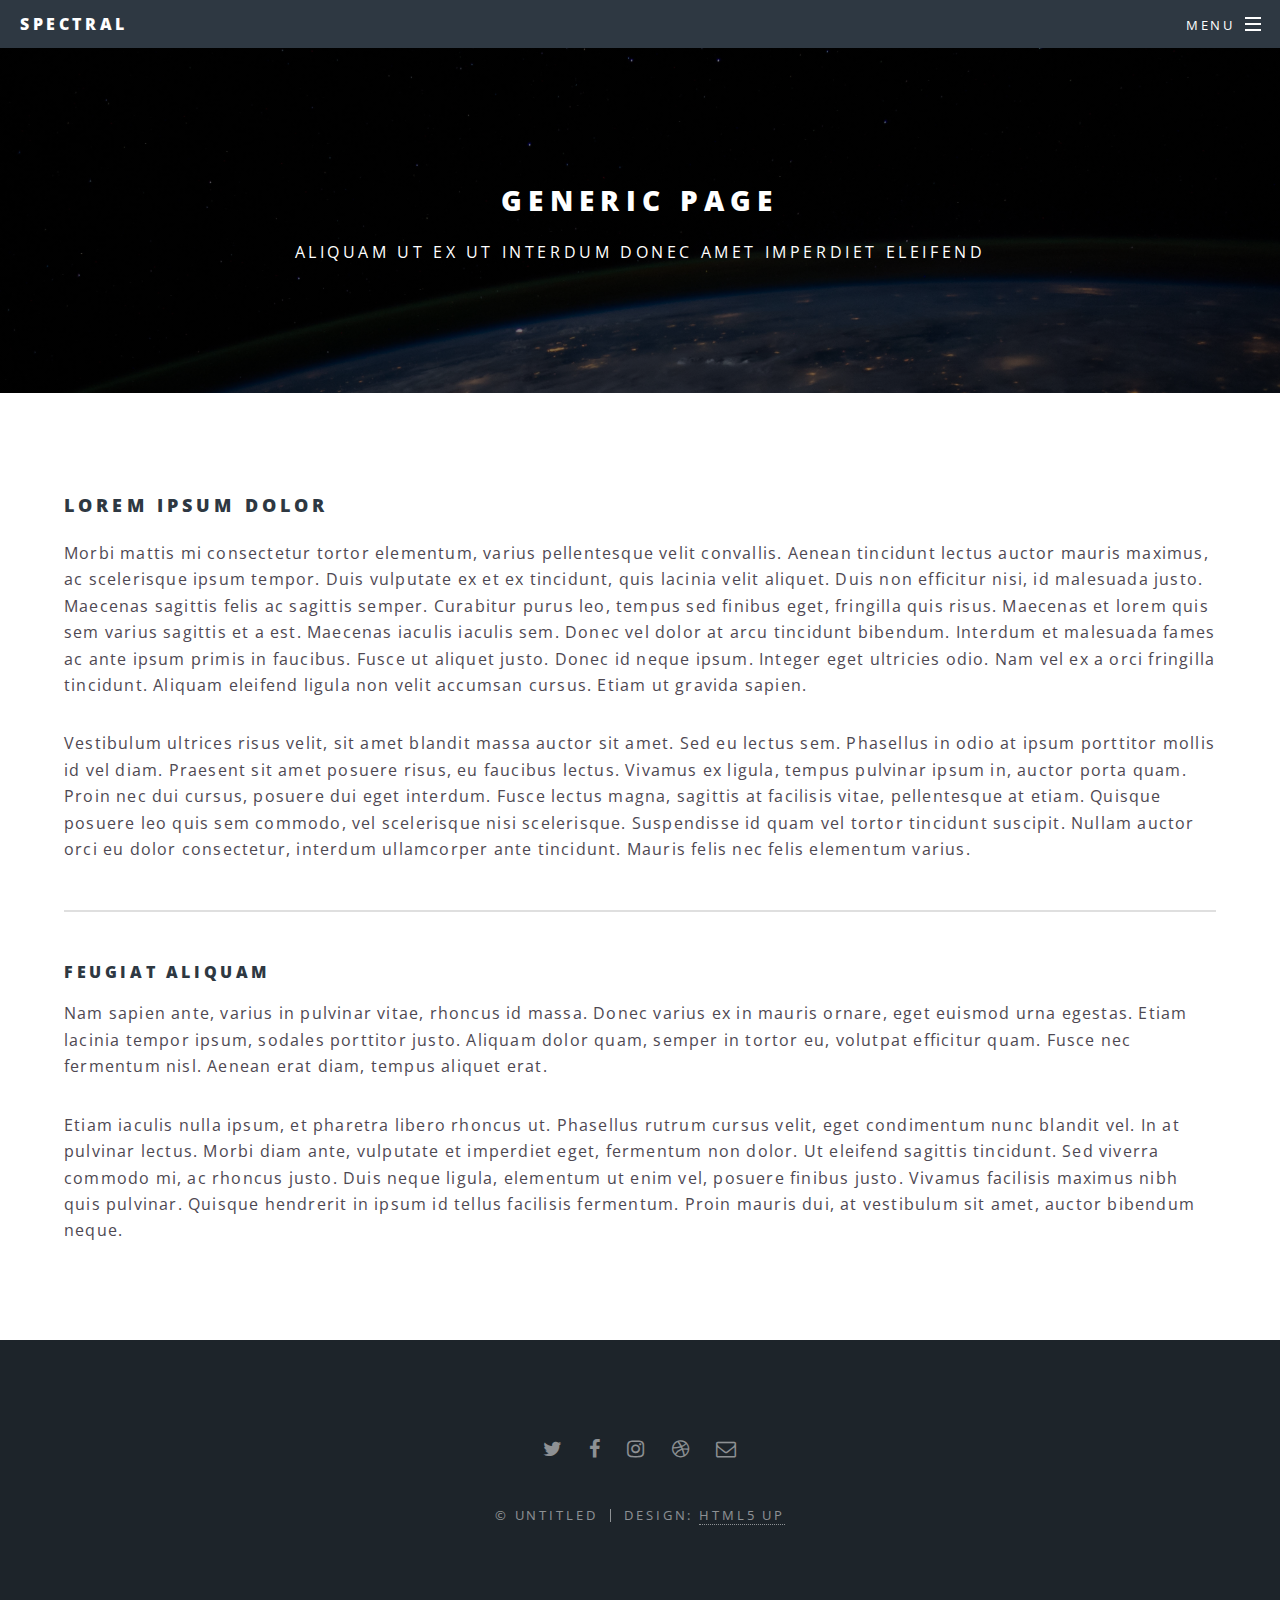
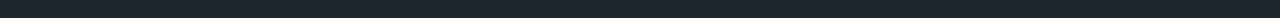
<file: generic.html>
<!DOCTYPE HTML>
<!--
	Spectral by HTML5 UP
	html5up.net | @ajlkn
	Free for personal and commercial use under the CCA 3.0 license (html5up.net/license)
-->
<html>
	<head>
		<title>Generic - Spectral by HTML5 UP</title>
		<meta charset="utf-8" />
		<meta name="viewport" content="width=device-width, initial-scale=1, user-scalable=no" />
		<link rel="stylesheet" href="assets/css/main.css" />
		<noscript><link rel="stylesheet" href="assets/css/noscript.css" /></noscript>
	</head>
	<body class="is-preload">

		<!-- Page Wrapper -->
			<div id="page-wrapper">

				<!-- Header -->
					<header id="header">
						<h1><a href="index.html">Spectral</a></h1>
						<nav id="nav">
							<ul>
								<li class="special">
									<a href="#menu" class="menuToggle"><span>Menu</span></a>
									<div id="menu">
										<ul>
											<li><a href="index.html">Home</a></li>
											<li><a href="generic.html">Generic</a></li>
											<li><a href="elements.html">Elements</a></li>
											<li><a href="#">Sign Up</a></li>
											<li><a href="#">Log In</a></li>
										</ul>
									</div>
								</li>
							</ul>
						</nav>
					</header>

				<!-- Main -->
					<article id="main">
						<header>
							<h2>Generic Page</h2>
							<p>Aliquam ut ex ut interdum donec amet imperdiet eleifend</p>
						</header>
						<section class="wrapper style5">
							<div class="inner">

								<h3>Lorem ipsum dolor</h3>
								<p>Morbi mattis mi consectetur tortor elementum, varius pellentesque velit convallis. Aenean tincidunt lectus auctor mauris maximus, ac scelerisque ipsum tempor. Duis vulputate ex et ex tincidunt, quis lacinia velit aliquet. Duis non efficitur nisi, id malesuada justo. Maecenas sagittis felis ac sagittis semper. Curabitur purus leo, tempus sed finibus eget, fringilla quis risus. Maecenas et lorem quis sem varius sagittis et a est. Maecenas iaculis iaculis sem. Donec vel dolor at arcu tincidunt bibendum. Interdum et malesuada fames ac ante ipsum primis in faucibus. Fusce ut aliquet justo. Donec id neque ipsum. Integer eget ultricies odio. Nam vel ex a orci fringilla tincidunt. Aliquam eleifend ligula non velit accumsan cursus. Etiam ut gravida sapien.</p>

								<p>Vestibulum ultrices risus velit, sit amet blandit massa auctor sit amet. Sed eu lectus sem. Phasellus in odio at ipsum porttitor mollis id vel diam. Praesent sit amet posuere risus, eu faucibus lectus. Vivamus ex ligula, tempus pulvinar ipsum in, auctor porta quam. Proin nec dui cursus, posuere dui eget interdum. Fusce lectus magna, sagittis at facilisis vitae, pellentesque at etiam. Quisque posuere leo quis sem commodo, vel scelerisque nisi scelerisque. Suspendisse id quam vel tortor tincidunt suscipit. Nullam auctor orci eu dolor consectetur, interdum ullamcorper ante tincidunt. Mauris felis nec felis elementum varius.</p>

								<hr />

								<h4>Feugiat aliquam</h4>
								<p>Nam sapien ante, varius in pulvinar vitae, rhoncus id massa. Donec varius ex in mauris ornare, eget euismod urna egestas. Etiam lacinia tempor ipsum, sodales porttitor justo. Aliquam dolor quam, semper in tortor eu, volutpat efficitur quam. Fusce nec fermentum nisl. Aenean erat diam, tempus aliquet erat.</p>

								<p>Etiam iaculis nulla ipsum, et pharetra libero rhoncus ut. Phasellus rutrum cursus velit, eget condimentum nunc blandit vel. In at pulvinar lectus. Morbi diam ante, vulputate et imperdiet eget, fermentum non dolor. Ut eleifend sagittis tincidunt. Sed viverra commodo mi, ac rhoncus justo. Duis neque ligula, elementum ut enim vel, posuere finibus justo. Vivamus facilisis maximus nibh quis pulvinar. Quisque hendrerit in ipsum id tellus facilisis fermentum. Proin mauris dui, at vestibulum sit amet, auctor bibendum neque.</p>

							</div>
						</section>
					</article>

				<!-- Footer -->
					<footer id="footer">
						<ul class="icons">
							<li><a href="#" class="icon fa-twitter"><span class="label">Twitter</span></a></li>
							<li><a href="#" class="icon fa-facebook"><span class="label">Facebook</span></a></li>
							<li><a href="#" class="icon fa-instagram"><span class="label">Instagram</span></a></li>
							<li><a href="#" class="icon fa-dribbble"><span class="label">Dribbble</span></a></li>
							<li><a href="#" class="icon fa-envelope-o"><span class="label">Email</span></a></li>
						</ul>
						<ul class="copyright">
							<li>&copy; Untitled</li><li>Design: <a href="http://html5up.net">HTML5 UP</a></li>
						</ul>
					</footer>

			</div>

		<!-- Scripts -->
			<script src="assets/js/jquery.min.js"></script>
			<script src="assets/js/jquery.scrollex.min.js"></script>
			<script src="assets/js/jquery.scrolly.min.js"></script>
			<script src="assets/js/browser.min.js"></script>
			<script src="assets/js/breakpoints.min.js"></script>
			<script src="assets/js/util.js"></script>
			<script src="assets/js/main.js"></script>

	</body>
</html>
</file>
<file: assets/css/noscript.css>
/*
	Spectral by HTML5 UP
	html5up.net | @ajlkn
	Free for personal and commercial use under the CCA 3.0 license (html5up.net/license)
*/

/* Banner */

	body.is-preload #banner h2 {
		-moz-transform: none;
		-webkit-transform: none;
		-ms-transform: none;
		transform: none;
		opacity: 1;
	}

		body.is-preload #banner h2:before, body.is-preload #banner h2:after {
			width: 100%;
		}

	body.is-preload #banner .more {
		-moz-transform: none;
		-webkit-transform: none;
		-ms-transform: none;
		transform: none;
		opacity: 1;
	}

	body.is-preload #banner:after {
		opacity: 0;
	}
</file>
<file: assets/css/main.css>
@import url(font-awesome.min.css);
@import url("https://fonts.googleapis.com/css?family=Open+Sans:400,400italic,600,600italic,800,800italic");

/*
	Spectral by HTML5 UP
	html5up.net | @ajlkn
	Free for personal and commercial use under the CCA 3.0 license (html5up.net/license)
*/

html,
body,
div,
span,
applet,
object,
iframe,
h1,
h2,
h3,
h4,
h5,
h6,
p,
blockquote,
pre,
a,
abbr,
acronym,
address,
big,
cite,
code,
del,
dfn,
em,
img,
ins,
kbd,
q,
s,
samp,
small,
strike,
strong,
sub,
sup,
tt,
var,
b,
u,
i,
center,
dl,
dt,
dd,
ol,
ul,
li,
fieldset,
form,
label,
legend,
table,
caption,
tbody,
tfoot,
thead,
tr,
th,
td,
article,
aside,
canvas,
details,
embed,
figure,
figcaption,
footer,
header,
hgroup,
menu,
nav,
output,
ruby,
section,
summary,
time,
mark,
audio,
video {
	margin: 0;
	padding: 0;
	border: 0;
	font-size: 100%;
	font: inherit;
	vertical-align: baseline;
}

article,
aside,
details,
figcaption,
figure,
footer,
header,
hgroup,
menu,
nav,
section {
	display: block;
}

body {
	line-height: 1;
}

ol,
ul {
	list-style: none;
}

blockquote,
q {
	quotes: none;
}

blockquote:before,
blockquote:after,
q:before,
q:after {
	content: '';
	content: none;
}

table {
	border-collapse: collapse;
	border-spacing: 0;
}

body {
	-webkit-text-size-adjust: none;
}

mark {
	background-color: transparent;
	color: inherit;
}

input::-moz-focus-inner {
	border: 0;
	padding: 0;
}

input,
select,
textarea {
	-moz-appearance: none;
	-webkit-appearance: none;
	-ms-appearance: none;
	appearance: none;
}

/* Basic */

@-ms-viewport {
	width: device-width;
}

html {
	box-sizing: border-box;
}

*,
*:before,
*:after {
	box-sizing: inherit;
}


body.is-preload *,
body.is-preload *:before,
body.is-preload *:after {
	-moz-animation: none !important;
	-webkit-animation: none !important;
	-ms-animation: none !important;
	animation: none !important;
	-moz-transition: none !important;
	-webkit-transition: none !important;
	-ms-transition: none !important;
	transition: none !important;
}

body,
input,
select,
textarea {
	color: #fff;
	font-family: "Open Sans", Helvetica, sans-serif;
	font-size: 15pt;
	font-weight: 400;
	letter-spacing: 0.075em;
	line-height: 1.65em;
}

@media screen and (max-width: 1680px) {

	body,
	input,
	select,
	textarea {
		font-size: 13pt;
	}

}

@media screen and (max-width: 1280px) {

	body,
	input,
	select,
	textarea {
		font-size: 12pt;
	}

}

@media screen and (max-width: 736px) {

	body,
	input,
	select,
	textarea {
		font-size: 11pt;
		letter-spacing: 0.0375em;
	}

}

a {
	-moz-transition: color 0.2s ease, border-bottom-color 0.2s ease;
	-webkit-transition: color 0.2s ease, border-bottom-color 0.2s ease;
	-ms-transition: color 0.2s ease, border-bottom-color 0.2s ease;
	transition: color 0.2s ease, border-bottom-color 0.2s ease;
	border-bottom: dotted 1px;
	color: inherit;
	text-decoration: none;
}

a:hover {
	border-bottom-color: transparent;
}

strong,
b {
	color: #fff;
	font-weight: 600;
}

em,
i {
	font-style: italic;
}

p {
	margin: 0 0 2em 0;
}

h1,
h2,
h3,
h4,
h5,
h6 {
	color: #fff;
	font-weight: 800;
	letter-spacing: 0.225em;
	line-height: 1em;
	margin: 0 0 1em 0;
	text-transform: uppercase;
}

h1 a,
h2 a,
h3 a,
h4 a,
h5 a,
h6 a {
	color: inherit;
	text-decoration: none;
}

h2 {
	font-size: 1.35em;
	line-height: 1.75em;
}

@media screen and (max-width: 736px) {

	h2 {
		font-size: 1.1em;
		line-height: 1.65em;
	}

}

h3 {
	font-size: 1.15em;
	line-height: 1.75em;
}

@media screen and (max-width: 736px) {

	h3 {
		font-size: 1em;
		line-height: 1.65em;
	}

}

h4 {
	font-size: 1em;
	line-height: 1.5em;
}

h5 {
	font-size: 0.8em;
	line-height: 1.5em;
}

h6 {
	font-size: 0.7em;
	line-height: 1.5em;
}

sub {
	font-size: 0.8em;
	position: relative;
	top: 0.5em;
}

sup {
	font-size: 0.8em;
	position: relative;
	top: -0.5em;
}

hr {
	border: 0;
	border-bottom: solid 2px #fff;
	margin: 3em 0;
}

hr.major {
	margin: 4.5em 0;
}

blockquote {
	border-left: solid 4px #fff;
	font-style: italic;
	margin: 0 0 2em 0;
	padding: 0.5em 0 0.5em 2em;
}

code {
	background: rgba(144, 144, 144, 0.25);
	border-radius: 3px;
	font-family: "Courier New", monospace;
	font-size: 0.9em;
	letter-spacing: 0;
	margin: 0 0.25em;
	padding: 0.25em 0.65em;
}

pre {
	-webkit-overflow-scrolling: touch;
	font-family: "Courier New", monospace;
	font-size: 0.9em;
	margin: 0 0 2em 0;
}

pre code {
	display: block;
	line-height: 1.75em;
	padding: 1em 1.5em;
	overflow-x: auto;
}

.align-left {
	text-align: left;
}

.align-center {
	text-align: center;
}

.align-right {
	text-align: right;
}

/* Row */

.row {
	display: flex;
	flex-wrap: wrap;
	box-sizing: border-box;
	align-items: stretch;
}

.row>* {
	box-sizing: border-box;
}

.row.gtr-uniform>*> :last-child {
	margin-bottom: 0;
}

.row.aln-left {
	justify-content: flex-start;
}

.row.aln-center {
	justify-content: center;
}

.row.aln-right {
	justify-content: flex-end;
}

.row.aln-top {
	align-items: flex-start;
}

.row.aln-middle {
	align-items: center;
}

.row.aln-bottom {
	align-items: flex-end;
}

.row>.imp {
	order: -1;
}

.row>.col-1 {
	width: 8.3333333333%;
}

.row>.off-1 {
	margin-left: 8.3333333333%;
}

.row>.col-2 {
	width: 16.6666666667%;
}

.row>.off-2 {
	margin-left: 16.6666666667%;
}

.row>.col-3 {
	width: 25%;
}

.row>.off-3 {
	margin-left: 25%;
}

.row>.col-4 {
	width: 33.3333333333%;
}

.row>.off-4 {
	margin-left: 33.3333333333%;
}

.row>.col-5 {
	width: 41.6666666667%;
}

.row>.off-5 {
	margin-left: 41.6666666667%;
}

.row>.col-6 {
	width: 50%;
}

.row>.off-6 {
	margin-left: 50%;
}

.row>.col-7 {
	width: 58.3333333333%;
}

.row>.off-7 {
	margin-left: 58.3333333333%;
}

.row>.col-8 {
	width: 66.6666666667%;
}

.row>.off-8 {
	margin-left: 66.6666666667%;
}

.row>.col-9 {
	width: 75%;
}

.row>.off-9 {
	margin-left: 75%;
}

.row>.col-10 {
	width: 83.3333333333%;
}

.row>.off-10 {
	margin-left: 83.3333333333%;
}

.row>.col-11 {
	width: 91.6666666667%;
}

.row>.off-11 {
	margin-left: 91.6666666667%;
}

.row>.col-12 {
	width: 100%;
}

.row>.off-12 {
	margin-left: 100%;
}

.row.gtr-0 {
	margin-top: 0;
	margin-left: 0em;
}

.row.gtr-0>* {
	padding: 0 0 0 0em;
}

.row.gtr-0.gtr-uniform {
	margin-top: 0em;
}

.row.gtr-0.gtr-uniform>* {
	padding-top: 0em;
}

.row.gtr-25 {
	margin-top: 0;
	margin-left: -0.375em;
}

.row.gtr-25>* {
	padding: 0 0 0 0.375em;
}

.row.gtr-25.gtr-uniform {
	margin-top: -0.375em;
}

.row.gtr-25.gtr-uniform>* {
	padding-top: 0.375em;
}

.row.gtr-50 {
	margin-top: 0;
	margin-left: -0.75em;
}

.row.gtr-50>* {
	padding: 0 0 0 0.75em;
}

.row.gtr-50.gtr-uniform {
	margin-top: -0.75em;
}

.row.gtr-50.gtr-uniform>* {
	padding-top: 0.75em;
}

.row {
	margin-top: 0;
	margin-left: -1.5em;
}

.row>* {
	padding: 0 0 0 1.5em;
}

.row.gtr-uniform {
	margin-top: -1.5em;
}

.row.gtr-uniform>* {
	padding-top: 1.5em;
}

.row.gtr-150 {
	margin-top: 0;
	margin-left: -2.25em;
}

.row.gtr-150>* {
	padding: 0 0 0 2.25em;
}

.row.gtr-150.gtr-uniform {
	margin-top: -2.25em;
}

.row.gtr-150.gtr-uniform>* {
	padding-top: 2.25em;
}

.row.gtr-200 {
	margin-top: 0;
	margin-left: -3em;
}

.row.gtr-200>* {
	padding: 0 0 0 3em;
}

.row.gtr-200.gtr-uniform {
	margin-top: -3em;
}

.row.gtr-200.gtr-uniform>* {
	padding-top: 3em;
}

@media screen and (max-width: 1680px) {

	.row {
		display: flex;
		flex-wrap: wrap;
		box-sizing: border-box;
		align-items: stretch;
	}

	.row>* {
		box-sizing: border-box;
	}

	.row.gtr-uniform>*> :last-child {
		margin-bottom: 0;
	}

	.row.aln-left {
		justify-content: flex-start;
	}

	.row.aln-center {
		justify-content: center;
	}

	.row.aln-right {
		justify-content: flex-end;
	}

	.row.aln-top {
		align-items: flex-start;
	}

	.row.aln-middle {
		align-items: center;
	}

	.row.aln-bottom {
		align-items: flex-end;
	}

	.row>.imp-xlarge {
		order: -1;
	}

	.row>.col-1-xlarge {
		width: 8.3333333333%;
	}

	.row>.off-1-xlarge {
		margin-left: 8.3333333333%;
	}

	.row>.col-2-xlarge {
		width: 16.6666666667%;
	}

	.row>.off-2-xlarge {
		margin-left: 16.6666666667%;
	}

	.row>.col-3-xlarge {
		width: 25%;
	}

	.row>.off-3-xlarge {
		margin-left: 25%;
	}

	.row>.col-4-xlarge {
		width: 33.3333333333%;
	}

	.row>.off-4-xlarge {
		margin-left: 33.3333333333%;
	}

	.row>.col-5-xlarge {
		width: 41.6666666667%;
	}

	.row>.off-5-xlarge {
		margin-left: 41.6666666667%;
	}

	.row>.col-6-xlarge {
		width: 50%;
	}

	.row>.off-6-xlarge {
		margin-left: 50%;
	}

	.row>.col-7-xlarge {
		width: 58.3333333333%;
	}

	.row>.off-7-xlarge {
		margin-left: 58.3333333333%;
	}

	.row>.col-8-xlarge {
		width: 66.6666666667%;
	}

	.row>.off-8-xlarge {
		margin-left: 66.6666666667%;
	}

	.row>.col-9-xlarge {
		width: 75%;
	}

	.row>.off-9-xlarge {
		margin-left: 75%;
	}

	.row>.col-10-xlarge {
		width: 83.3333333333%;
	}

	.row>.off-10-xlarge {
		margin-left: 83.3333333333%;
	}

	.row>.col-11-xlarge {
		width: 91.6666666667%;
	}

	.row>.off-11-xlarge {
		margin-left: 91.6666666667%;
	}

	.row>.col-12-xlarge {
		width: 100%;
	}

	.row>.off-12-xlarge {
		margin-left: 100%;
	}

	.row.gtr-0 {
		margin-top: 0;
		margin-left: 0em;
	}

	.row.gtr-0>* {
		padding: 0 0 0 0em;
	}

	.row.gtr-0.gtr-uniform {
		margin-top: 0em;
	}

	.row.gtr-0.gtr-uniform>* {
		padding-top: 0em;
	}

	.row.gtr-25 {
		margin-top: 0;
		margin-left: -0.375em;
	}

	.row.gtr-25>* {
		padding: 0 0 0 0.375em;
	}

	.row.gtr-25.gtr-uniform {
		margin-top: -0.375em;
	}

	.row.gtr-25.gtr-uniform>* {
		padding-top: 0.375em;
	}

	.row.gtr-50 {
		margin-top: 0;
		margin-left: -0.75em;
	}

	.row.gtr-50>* {
		padding: 0 0 0 0.75em;
	}

	.row.gtr-50.gtr-uniform {
		margin-top: -0.75em;
	}

	.row.gtr-50.gtr-uniform>* {
		padding-top: 0.75em;
	}

	.row {
		margin-top: 0;
		margin-left: -1.5em;
	}

	.row>* {
		padding: 0 0 0 1.5em;
	}

	.row.gtr-uniform {
		margin-top: -1.5em;
	}

	.row.gtr-uniform>* {
		padding-top: 1.5em;
	}

	.row.gtr-150 {
		margin-top: 0;
		margin-left: -2.25em;
	}

	.row.gtr-150>* {
		padding: 0 0 0 2.25em;
	}

	.row.gtr-150.gtr-uniform {
		margin-top: -2.25em;
	}

	.row.gtr-150.gtr-uniform>* {
		padding-top: 2.25em;
	}

	.row.gtr-200 {
		margin-top: 0;
		margin-left: -3em;
	}

	.row.gtr-200>* {
		padding: 0 0 0 3em;
	}

	.row.gtr-200.gtr-uniform {
		margin-top: -3em;
	}

	.row.gtr-200.gtr-uniform>* {
		padding-top: 3em;
	}

}

@media screen and (max-width: 1280px) {

	.row {
		display: flex;
		flex-wrap: wrap;
		box-sizing: border-box;
		align-items: stretch;
	}

	.row>* {
		box-sizing: border-box;
	}

	.row.gtr-uniform>*> :last-child {
		margin-bottom: 0;
	}

	.row.aln-left {
		justify-content: flex-start;
	}

	.row.aln-center {
		justify-content: center;
	}

	.row.aln-right {
		justify-content: flex-end;
	}

	.row.aln-top {
		align-items: flex-start;
	}

	.row.aln-middle {
		align-items: center;
	}

	.row.aln-bottom {
		align-items: flex-end;
	}

	.row>.imp-large {
		order: -1;
	}

	.row>.col-1-large {
		width: 8.3333333333%;
	}

	.row>.off-1-large {
		margin-left: 8.3333333333%;
	}

	.row>.col-2-large {
		width: 16.6666666667%;
	}

	.row>.off-2-large {
		margin-left: 16.6666666667%;
	}

	.row>.col-3-large {
		width: 25%;
	}

	.row>.off-3-large {
		margin-left: 25%;
	}

	.row>.col-4-large {
		width: 33.3333333333%;
	}

	.row>.off-4-large {
		margin-left: 33.3333333333%;
	}

	.row>.col-5-large {
		width: 41.6666666667%;
	}

	.row>.off-5-large {
		margin-left: 41.6666666667%;
	}

	.row>.col-6-large {
		width: 50%;
	}

	.row>.off-6-large {
		margin-left: 50%;
	}

	.row>.col-7-large {
		width: 58.3333333333%;
	}

	.row>.off-7-large {
		margin-left: 58.3333333333%;
	}

	.row>.col-8-large {
		width: 66.6666666667%;
	}

	.row>.off-8-large {
		margin-left: 66.6666666667%;
	}

	.row>.col-9-large {
		width: 75%;
	}

	.row>.off-9-large {
		margin-left: 75%;
	}

	.row>.col-10-large {
		width: 83.3333333333%;
	}

	.row>.off-10-large {
		margin-left: 83.3333333333%;
	}

	.row>.col-11-large {
		width: 91.6666666667%;
	}

	.row>.off-11-large {
		margin-left: 91.6666666667%;
	}

	.row>.col-12-large {
		width: 100%;
	}

	.row>.off-12-large {
		margin-left: 100%;
	}

	.row.gtr-0 {
		margin-top: 0;
		margin-left: 0em;
	}

	.row.gtr-0>* {
		padding: 0 0 0 0em;
	}

	.row.gtr-0.gtr-uniform {
		margin-top: 0em;
	}

	.row.gtr-0.gtr-uniform>* {
		padding-top: 0em;
	}

	.row.gtr-25 {
		margin-top: 0;
		margin-left: -0.375em;
	}

	.row.gtr-25>* {
		padding: 0 0 0 0.375em;
	}

	.row.gtr-25.gtr-uniform {
		margin-top: -0.375em;
	}

	.row.gtr-25.gtr-uniform>* {
		padding-top: 0.375em;
	}

	.row.gtr-50 {
		margin-top: 0;
		margin-left: -0.75em;
	}

	.row.gtr-50>* {
		padding: 0 0 0 0.75em;
	}

	.row.gtr-50.gtr-uniform {
		margin-top: -0.75em;
	}

	.row.gtr-50.gtr-uniform>* {
		padding-top: 0.75em;
	}

	.row {
		margin-top: 0;
		margin-left: -1.5em;
	}

	.row>* {
		padding: 0 0 0 1.5em;
	}

	.row.gtr-uniform {
		margin-top: -1.5em;
	}

	.row.gtr-uniform>* {
		padding-top: 1.5em;
	}

	.row.gtr-150 {
		margin-top: 0;
		margin-left: -2.25em;
	}

	.row.gtr-150>* {
		padding: 0 0 0 2.25em;
	}

	.row.gtr-150.gtr-uniform {
		margin-top: -2.25em;
	}

	.row.gtr-150.gtr-uniform>* {
		padding-top: 2.25em;
	}

	.row.gtr-200 {
		margin-top: 0;
		margin-left: -3em;
	}

	.row.gtr-200>* {
		padding: 0 0 0 3em;
	}

	.row.gtr-200.gtr-uniform {
		margin-top: -3em;
	}

	.row.gtr-200.gtr-uniform>* {
		padding-top: 3em;
	}

}

@media screen and (max-width: 980px) {

	.row {
		display: flex;
		flex-wrap: wrap;
		box-sizing: border-box;
		align-items: stretch;
	}

	.row>* {
		box-sizing: border-box;
	}

	.row.gtr-uniform>*> :last-child {
		margin-bottom: 0;
	}

	.row.aln-left {
		justify-content: flex-start;
	}

	.row.aln-center {
		justify-content: center;
	}

	.row.aln-right {
		justify-content: flex-end;
	}

	.row.aln-top {
		align-items: flex-start;
	}

	.row.aln-middle {
		align-items: center;
	}

	.row.aln-bottom {
		align-items: flex-end;
	}

	.row>.imp-medium {
		order: -1;
	}

	.row>.col-1-medium {
		width: 8.3333333333%;
	}

	.row>.off-1-medium {
		margin-left: 8.3333333333%;
	}

	.row>.col-2-medium {
		width: 16.6666666667%;
	}

	.row>.off-2-medium {
		margin-left: 16.6666666667%;
	}

	.row>.col-3-medium {
		width: 25%;
	}

	.row>.off-3-medium {
		margin-left: 25%;
	}

	.row>.col-4-medium {
		width: 33.3333333333%;
	}

	.row>.off-4-medium {
		margin-left: 33.3333333333%;
	}

	.row>.col-5-medium {
		width: 41.6666666667%;
	}

	.row>.off-5-medium {
		margin-left: 41.6666666667%;
	}

	.row>.col-6-medium {
		width: 50%;
	}

	.row>.off-6-medium {
		margin-left: 50%;
	}

	.row>.col-7-medium {
		width: 58.3333333333%;
	}

	.row>.off-7-medium {
		margin-left: 58.3333333333%;
	}

	.row>.col-8-medium {
		width: 66.6666666667%;
	}

	.row>.off-8-medium {
		margin-left: 66.6666666667%;
	}

	.row>.col-9-medium {
		width: 75%;
	}

	.row>.off-9-medium {
		margin-left: 75%;
	}

	.row>.col-10-medium {
		width: 83.3333333333%;
	}

	.row>.off-10-medium {
		margin-left: 83.3333333333%;
	}

	.row>.col-11-medium {
		width: 91.6666666667%;
	}

	.row>.off-11-medium {
		margin-left: 91.6666666667%;
	}

	.row>.col-12-medium {
		width: 100%;
	}

	.row>.off-12-medium {
		margin-left: 100%;
	}

	.row.gtr-0 {
		margin-top: 0;
		margin-left: 0em;
	}

	.row.gtr-0>* {
		padding: 0 0 0 0em;
	}

	.row.gtr-0.gtr-uniform {
		margin-top: 0em;
	}

	.row.gtr-0.gtr-uniform>* {
		padding-top: 0em;
	}

	.row.gtr-25 {
		margin-top: 0;
		margin-left: -0.375em;
	}

	.row.gtr-25>* {
		padding: 0 0 0 0.375em;
	}

	.row.gtr-25.gtr-uniform {
		margin-top: -0.375em;
	}

	.row.gtr-25.gtr-uniform>* {
		padding-top: 0.375em;
	}

	.row.gtr-50 {
		margin-top: 0;
		margin-left: -0.75em;
	}

	.row.gtr-50>* {
		padding: 0 0 0 0.75em;
	}

	.row.gtr-50.gtr-uniform {
		margin-top: -0.75em;
	}

	.row.gtr-50.gtr-uniform>* {
		padding-top: 0.75em;
	}

	.row {
		margin-top: 0;
		margin-left: -1.5em;
	}

	.row>* {
		padding: 0 0 0 1.5em;
	}

	.row.gtr-uniform {
		margin-top: -1.5em;
	}

	.row.gtr-uniform>* {
		padding-top: 1.5em;
	}

	.row.gtr-150 {
		margin-top: 0;
		margin-left: -2.25em;
	}

	.row.gtr-150>* {
		padding: 0 0 0 2.25em;
	}

	.row.gtr-150.gtr-uniform {
		margin-top: -2.25em;
	}

	.row.gtr-150.gtr-uniform>* {
		padding-top: 2.25em;
	}

	.row.gtr-200 {
		margin-top: 0;
		margin-left: -3em;
	}

	.row.gtr-200>* {
		padding: 0 0 0 3em;
	}

	.row.gtr-200.gtr-uniform {
		margin-top: -3em;
	}

	.row.gtr-200.gtr-uniform>* {
		padding-top: 3em;
	}

}

@media screen and (max-width: 736px) {

	.row {
		display: flex;
		flex-wrap: wrap;
		box-sizing: border-box;
		align-items: stretch;
	}

	.row>* {
		box-sizing: border-box;
	}

	.row.gtr-uniform>*> :last-child {
		margin-bottom: 0;
	}

	.row.aln-left {
		justify-content: flex-start;
	}

	.row.aln-center {
		justify-content: center;
	}

	.row.aln-right {
		justify-content: flex-end;
	}

	.row.aln-top {
		align-items: flex-start;
	}

	.row.aln-middle {
		align-items: center;
	}

	.row.aln-bottom {
		align-items: flex-end;
	}

	.row>.imp-small {
		order: -1;
	}

	.row>.col-1-small {
		width: 8.3333333333%;
	}

	.row>.off-1-small {
		margin-left: 8.3333333333%;
	}

	.row>.col-2-small {
		width: 16.6666666667%;
	}

	.row>.off-2-small {
		margin-left: 16.6666666667%;
	}

	.row>.col-3-small {
		width: 25%;
	}

	.row>.off-3-small {
		margin-left: 25%;
	}

	.row>.col-4-small {
		width: 33.3333333333%;
	}

	.row>.off-4-small {
		margin-left: 33.3333333333%;
	}

	.row>.col-5-small {
		width: 41.6666666667%;
	}

	.row>.off-5-small {
		margin-left: 41.6666666667%;
	}

	.row>.col-6-small {
		width: 50%;
	}

	.row>.off-6-small {
		margin-left: 50%;
	}

	.row>.col-7-small {
		width: 58.3333333333%;
	}

	.row>.off-7-small {
		margin-left: 58.3333333333%;
	}

	.row>.col-8-small {
		width: 66.6666666667%;
	}

	.row>.off-8-small {
		margin-left: 66.6666666667%;
	}

	.row>.col-9-small {
		width: 75%;
	}

	.row>.off-9-small {
		margin-left: 75%;
	}

	.row>.col-10-small {
		width: 83.3333333333%;
	}

	.row>.off-10-small {
		margin-left: 83.3333333333%;
	}

	.row>.col-11-small {
		width: 91.6666666667%;
	}

	.row>.off-11-small {
		margin-left: 91.6666666667%;
	}

	.row>.col-12-small {
		width: 100%;
	}

	.row>.off-12-small {
		margin-left: 100%;
	}

	.row.gtr-0 {
		margin-top: 0;
		margin-left: 0em;
	}

	.row.gtr-0>* {
		padding: 0 0 0 0em;
	}

	.row.gtr-0.gtr-uniform {
		margin-top: 0em;
	}

	.row.gtr-0.gtr-uniform>* {
		padding-top: 0em;
	}

	.row.gtr-25 {
		margin-top: 0;
		margin-left: -0.375em;
	}

	.row.gtr-25>* {
		padding: 0 0 0 0.375em;
	}

	.row.gtr-25.gtr-uniform {
		margin-top: -0.375em;
	}

	.row.gtr-25.gtr-uniform>* {
		padding-top: 0.375em;
	}

	.row.gtr-50 {
		margin-top: 0;
		margin-left: -0.75em;
	}

	.row.gtr-50>* {
		padding: 0 0 0 0.75em;
	}

	.row.gtr-50.gtr-uniform {
		margin-top: -0.75em;
	}

	.row.gtr-50.gtr-uniform>* {
		padding-top: 0.75em;
	}

	.row {
		margin-top: 0;
		margin-left: -1.5em;
	}

	.row>* {
		padding: 0 0 0 1.5em;
	}

	.row.gtr-uniform {
		margin-top: -1.5em;
	}

	.row.gtr-uniform>* {
		padding-top: 1.5em;
	}

	.row.gtr-150 {
		margin-top: 0;
		margin-left: -2.25em;
	}

	.row.gtr-150>* {
		padding: 0 0 0 2.25em;
	}

	.row.gtr-150.gtr-uniform {
		margin-top: -2.25em;
	}

	.row.gtr-150.gtr-uniform>* {
		padding-top: 2.25em;
	}

	.row.gtr-200 {
		margin-top: 0;
		margin-left: -3em;
	}

	.row.gtr-200>* {
		padding: 0 0 0 3em;
	}

	.row.gtr-200.gtr-uniform {
		margin-top: -3em;
	}

	.row.gtr-200.gtr-uniform>* {
		padding-top: 3em;
	}

}

@media screen and (max-width: 480px) {

	.row {
		display: flex;
		flex-wrap: wrap;
		box-sizing: border-box;
		align-items: stretch;
	}

	.row>* {
		box-sizing: border-box;
	}

	.row.gtr-uniform>*> :last-child {
		margin-bottom: 0;
	}

	.row.aln-left {
		justify-content: flex-start;
	}

	.row.aln-center {
		justify-content: center;
	}

	.row.aln-right {
		justify-content: flex-end;
	}

	.row.aln-top {
		align-items: flex-start;
	}

	.row.aln-middle {
		align-items: center;
	}

	.row.aln-bottom {
		align-items: flex-end;
	}

	.row>.imp-xsmall {
		order: -1;
	}

	.row>.col-1-xsmall {
		width: 8.3333333333%;
	}

	.row>.off-1-xsmall {
		margin-left: 8.3333333333%;
	}

	.row>.col-2-xsmall {
		width: 16.6666666667%;
	}

	.row>.off-2-xsmall {
		margin-left: 16.6666666667%;
	}

	.row>.col-3-xsmall {
		width: 25%;
	}

	.row>.off-3-xsmall {
		margin-left: 25%;
	}

	.row>.col-4-xsmall {
		width: 33.3333333333%;
	}

	.row>.off-4-xsmall {
		margin-left: 33.3333333333%;
	}

	.row>.col-5-xsmall {
		width: 41.6666666667%;
	}

	.row>.off-5-xsmall {
		margin-left: 41.6666666667%;
	}

	.row>.col-6-xsmall {
		width: 50%;
	}

	.row>.off-6-xsmall {
		margin-left: 50%;
	}

	.row>.col-7-xsmall {
		width: 58.3333333333%;
	}

	.row>.off-7-xsmall {
		margin-left: 58.3333333333%;
	}

	.row>.col-8-xsmall {
		width: 66.6666666667%;
	}

	.row>.off-8-xsmall {
		margin-left: 66.6666666667%;
	}

	.row>.col-9-xsmall {
		width: 75%;
	}

	.row>.off-9-xsmall {
		margin-left: 75%;
	}

	.row>.col-10-xsmall {
		width: 83.3333333333%;
	}

	.row>.off-10-xsmall {
		margin-left: 83.3333333333%;
	}

	.row>.col-11-xsmall {
		width: 91.6666666667%;
	}

	.row>.off-11-xsmall {
		margin-left: 91.6666666667%;
	}

	.row>.col-12-xsmall {
		width: 100%;
	}

	.row>.off-12-xsmall {
		margin-left: 100%;
	}

	.row.gtr-0 {
		margin-top: 0;
		margin-left: 0em;
	}

	.row.gtr-0>* {
		padding: 0 0 0 0em;
	}

	.row.gtr-0.gtr-uniform {
		margin-top: 0em;
	}

	.row.gtr-0.gtr-uniform>* {
		padding-top: 0em;
	}

	.row.gtr-25 {
		margin-top: 0;
		margin-left: -0.375em;
	}

	.row.gtr-25>* {
		padding: 0 0 0 0.375em;
	}

	.row.gtr-25.gtr-uniform {
		margin-top: -0.375em;
	}

	.row.gtr-25.gtr-uniform>* {
		padding-top: 0.375em;
	}

	.row.gtr-50 {
		margin-top: 0;
		margin-left: -0.75em;
	}

	.row.gtr-50>* {
		padding: 0 0 0 0.75em;
	}

	.row.gtr-50.gtr-uniform {
		margin-top: -0.75em;
	}

	.row.gtr-50.gtr-uniform>* {
		padding-top: 0.75em;
	}

	.row {
		margin-top: 0;
		margin-left: -1.5em;
	}

	.row>* {
		padding: 0 0 0 1.5em;
	}

	.row.gtr-uniform {
		margin-top: -1.5em;
	}

	.row.gtr-uniform>* {
		padding-top: 1.5em;
	}

	.row.gtr-150 {
		margin-top: 0;
		margin-left: -2.25em;
	}

	.row.gtr-150>* {
		padding: 0 0 0 2.25em;
	}

	.row.gtr-150.gtr-uniform {
		margin-top: -2.25em;
	}

	.row.gtr-150.gtr-uniform>* {
		padding-top: 2.25em;
	}

	.row.gtr-200 {
		margin-top: 0;
		margin-left: -3em;
	}

	.row.gtr-200>* {
		padding: 0 0 0 3em;
	}

	.row.gtr-200.gtr-uniform {
		margin-top: -3em;
	}

	.row.gtr-200.gtr-uniform>* {
		padding-top: 3em;
	}

}

/* Section/Article */

section.special,
article.special {
	text-align: center;
}

header p {
	color: rgba(255, 255, 255, 0.5);
	position: relative;
	top: -0.25em;
}

header h3+p {
	font-size: 1.1em;
}

header h4+p,
header h5+p,
header h6+p {
	font-size: 0.9em;
}

header.major {
	margin: 0 0 3.5em 0;
}

header.major h2,
header.major h3,
header.major h4,
header.major h5,
header.major h6 {
	border-bottom: solid 2px #fff;
	display: inline-block;
	padding-bottom: 1em;
	position: relative;
}

header.major h2:after,
header.major h3:after,
header.major h4:after,
header.major h5:after,
header.major h6:after {
	content: '';
	display: block;
	height: 1px;
}

header.major p {
	color: #fff;
	top: 0;
}

@media screen and (max-width: 736px) {

	header.major {
		margin: 0 0 2em 0;
	}

}

@media screen and (max-width: 980px) {

	header br {
		display: none;
	}

}

/* Form */

form {
	margin: 0 0 2em 0;
}

label {
	color: #fff;
	display: block;
	font-size: 0.9em;
	font-weight: 600;
	margin: 0 0 1em 0;
}

input[type="text"],
input[type="password"],
input[type="email"],
select,
textarea {
	-moz-appearance: none;
	-webkit-appearance: none;
	-ms-appearance: none;
	appearance: none;
	background-color: rgba(144, 144, 144, 0.25);
	border-radius: 3px;
	border: none;
	color: inherit;
	display: block;
	outline: 0;
	padding: 0 1em;
	text-decoration: none;
	width: 100%;
}

input[type="text"]:invalid,
input[type="password"]:invalid,
input[type="email"]:invalid,
select:invalid,
textarea:invalid {
	box-shadow: none;
}

input[type="text"]:focus,
input[type="password"]:focus,
input[type="email"]:focus,
select:focus,
textarea:focus {
	box-shadow: 0 0 0 2px #21b2a6;
}

select {
	background-size: 1.25em;
	background-repeat: no-repeat;
	background-position: calc(100% - 1em) center;
	height: 2.75em;
	padding-right: 2.75em;
	text-overflow: ellipsis;
}

select:focus::-ms-value {
	background-color: transparent;
}

select::-ms-expand {
	display: none;
}

input[type="text"],
input[type="password"],
input[type="email"],
select {
	height: 2.75em;
}

textarea {
	padding: 0.75em 1em;
}

input[type="checkbox"],
input[type="radio"] {
	-moz-appearance: none;
	-webkit-appearance: none;
	-ms-appearance: none;
	appearance: none;
	display: block;
	float: left;
	margin-right: -2em;
	opacity: 0;
	width: 1em;
	z-index: -1;
}

input[type="checkbox"]+label,
input[type="radio"]+label {
	text-decoration: none;
	color: #fff;
	cursor: pointer;
	display: inline-block;
	font-size: 1em;
	font-weight: 400;
	padding-left: 2.4em;
	padding-right: 0.75em;
	position: relative;
}

input[type="checkbox"]+label:before,
input[type="radio"]+label:before {
	-moz-osx-font-smoothing: grayscale;
	-webkit-font-smoothing: antialiased;
	font-family: FontAwesome;
	font-style: normal;
	font-weight: normal;
	text-transform: none !important;
}

input[type="checkbox"]+label:before,
input[type="radio"]+label:before {
	background: rgba(144, 144, 144, 0.25);
	border-radius: 3px;
	content: '';
	display: inline-block;
	height: 1.65em;
	left: 0;
	line-height: 1.58125em;
	position: absolute;
	text-align: center;
	top: 0;
	width: 1.65em;
}

input[type="checkbox"]:checked+label:before,
input[type="radio"]:checked+label:before {
	background: #2e3842;
	color: #fff;
	content: '\f00c';
}

input[type="checkbox"]:focus+label:before,
input[type="radio"]:focus+label:before {
	box-shadow: 0 0 0 2px #21b2a6;
}

input[type="checkbox"]+label:before {
	border-radius: 3px;
}

input[type="radio"]+label:before {
	border-radius: 100%;
}

::-webkit-input-placeholder {
	color: rgba(255, 255, 255, 0.5) !important;
	opacity: 1.0;
}

:-moz-placeholder {
	color: rgba(255, 255, 255, 0.5) !important;
	opacity: 1.0;
}

::-moz-placeholder {
	color: rgba(255, 255, 255, 0.5) !important;
	opacity: 1.0;
}

:-ms-input-placeholder {
	color: rgba(255, 255, 255, 0.5) !important;
	opacity: 1.0;
}

/* Box */

.box {
	border-radius: 3px;
	border: solid 2px #fff;
	margin-bottom: 2em;
	padding: 1.5em;
}

.box> :last-child,
.box> :last-child> :last-child,
.box> :last-child> :last-child> :last-child {
	margin-bottom: 0;
}

.box.alt {
	border: 0;
	border-radius: 0;
	padding: 0;
}

/* Icon */

.icon {
	text-decoration: none;
	border-bottom: none;
	position: relative;
}

.icon:before {
	-moz-osx-font-smoothing: grayscale;
	-webkit-font-smoothing: antialiased;
	font-family: FontAwesome;
	font-style: normal;
	font-weight: normal;
	text-transform: none !important;
}

.icon>.label {
	display: none;
}

.icon.major {
	-moz-transform: rotate(-45deg);
	-webkit-transform: rotate(-45deg);
	-ms-transform: rotate(-45deg);
	transform: rotate(-45deg);
	border-radius: 3px;
	border: solid 2px #fff;
	display: inline-block;
	font-size: 1.35em;
	height: calc(3em + 2px);
	line-height: 3em;
	text-align: center;
	width: calc(3em + 2px);
}

.icon.major:before {
	-moz-transform: rotate(45deg);
	-webkit-transform: rotate(45deg);
	-ms-transform: rotate(45deg);
	transform: rotate(45deg);
	display: inline-block;
	font-size: 1.5em;
}

@media screen and (max-width: 736px) {

	.icon.major {
		font-size: 1em;
	}

}

.icon.style1 {
	color: #00ffcc;
}

.icon.style2 {
	color: #00f0ff;
}

.icon.style3 {
	color: #76ddff;
}

/* Image */

.image {
	border-radius: 3px;
	border: 0;
	display: inline-block;
	position: relative;
}

.image img {
	border-radius: 3px;
	display: block;
}

.image.left {
	float: left;
	margin: 0 2em 2em 0;
	top: 0.25em;
}

.image.right {
	float: right;
	margin: 0 0 2em 2em;
	top: 0.25em;
}

.image.left,
.image.right {
	max-width: 40%;
}

.image.left img,
.image.right img {
	width: 100%;
}

.image.fit {
	display: block;
	margin: 0 0 2em 0;
	width: 100%;
}

.image.fit img {
	width: 100%;
}

/* List */

ol {
	list-style: decimal;
	margin: 0 0 2em 0;
	padding-left: 1.25em;
}

ol li {
	padding-left: 0.25em;
}

ul {
	list-style: disc;
	margin: 0 0 2em 0;
	padding-left: 1em;
}

ul li {
	padding-left: 0.5em;
}

ul.alt {
	list-style: none;
	padding-left: 0;
}

ul.alt li {
	border-top: solid 1px #fff;
	padding: 0.5em 0;
}

ul.alt li:first-child {
	border-top: 0;
	padding-top: 0;
}

dl {
	margin: 0 0 2em 0;
}

/* Actions */

ul.actions {
	display: -moz-flex;
	display: -webkit-flex;
	display: -ms-flex;
	display: flex;
	cursor: default;
	list-style: none;
	margin-left: -1em;
	padding-left: 0;
}

ul.actions li {
	padding: 0 0 0 1em;
	vertical-align: middle;
}

ul.actions.special {
	-moz-justify-content: center;
	-webkit-justify-content: center;
	-ms-justify-content: center;
	justify-content: center;
	width: 100%;
	margin-left: 0;
}

ul.actions.special li:first-child {
	padding-left: 0;
}

ul.actions.stacked {
	-moz-flex-direction: column;
	-webkit-flex-direction: column;
	-ms-flex-direction: column;
	flex-direction: column;
	margin-left: 0;
}

ul.actions.stacked li {
	padding: 1em 0 0 0;
}

ul.actions.stacked li:first-child {
	padding-top: 0;
}

ul.actions.fit {
	width: calc(100% + 1em);
}

ul.actions.fit li {
	-moz-flex-grow: 1;
	-webkit-flex-grow: 1;
	-ms-flex-grow: 1;
	flex-grow: 1;
	-moz-flex-shrink: 1;
	-webkit-flex-shrink: 1;
	-ms-flex-shrink: 1;
	flex-shrink: 1;
	width: 100%;
}

ul.actions.fit li>* {
	width: 100%;
}

ul.actions.fit.stacked {
	width: 100%;
}

@media screen and (max-width: 480px) {

	ul.actions:not(.fixed) {
		-moz-flex-direction: column;
		-webkit-flex-direction: column;
		-ms-flex-direction: column;
		flex-direction: column;
		margin-left: 0;
		width: 100% !important;
	}

	ul.actions:not(.fixed) li {
		-moz-flex-grow: 1;
		-webkit-flex-grow: 1;
		-ms-flex-grow: 1;
		flex-grow: 1;
		-moz-flex-shrink: 1;
		-webkit-flex-shrink: 1;
		-ms-flex-shrink: 1;
		flex-shrink: 1;
		padding: 1em 0 0 0;
		text-align: center;
		width: 100%;
	}

	ul.actions:not(.fixed) li>* {
		width: 100%;
	}

	ul.actions:not(.fixed) li:first-child {
		padding-top: 0;
	}

	ul.actions:not(.fixed) li input[type="submit"],
	ul.actions:not(.fixed) li input[type="reset"],
	ul.actions:not(.fixed) li input[type="button"],
	ul.actions:not(.fixed) li button,
	ul.actions:not(.fixed) li .button {
		width: 100%;
	}

	ul.actions:not(.fixed) li input[type="submit"].icon:before,
	ul.actions:not(.fixed) li input[type="reset"].icon:before,
	ul.actions:not(.fixed) li input[type="button"].icon:before,
	ul.actions:not(.fixed) li button.icon:before,
	ul.actions:not(.fixed) li .button.icon:before {
		margin-left: -0.5em;
	}

}

/* Icons */

ul.icons {
	cursor: default;
	list-style: none;
	padding-left: 0;
}

ul.icons li {
	display: inline-block;
	padding: 0 1em 0 0;
}

ul.icons li:last-child {
	padding-right: 0 !important;
}

ul.icons.major {
	padding: 1em 0;
}

ul.icons.major li {
	padding-right: 3.5em;
}

@media screen and (max-width: 736px) {

	ul.icons.major li {
		padding: 0 1em !important;
	}

}

/* Table */

.table-wrapper {
	-webkit-overflow-scrolling: touch;
	overflow-x: auto;
}

table {
	margin: 0 0 2em 0;
	width: 100%;
}

table tbody tr {
	border: solid 1px #fff;
	border-left: 0;
	border-right: 0;
}

table tbody tr:nth-child(2n+1) {
	background-color: rgba(144, 144, 144, 0.25);
}

table td {
	padding: 0.75em 0.75em;
}

table th {
	color: #fff;
	font-size: 0.9em;
	font-weight: 600;
	padding: 0 0.75em 0.75em 0.75em;
	text-align: left;
}

table thead {
	border-bottom: solid 2px #fff;
}

table tfoot {
	border-top: solid 2px #fff;
}

table.alt {
	border-collapse: separate;
}

table.alt tbody tr td {
	border: solid 1px #fff;
	border-left-width: 0;
	border-top-width: 0;
}

table.alt tbody tr td:first-child {
	border-left-width: 1px;
}

table.alt tbody tr:first-child td {
	border-top-width: 1px;
}

table.alt thead {
	border-bottom: 0;
}

table.alt tfoot {
	border-top: 0;
}

/* Button */

input[type="submit"],
input[type="reset"],
input[type="button"],
button,
.button {
	-moz-appearance: none;
	-webkit-appearance: none;
	-ms-appearance: none;
	appearance: none;
	-moz-transition: background-color 0.2s ease-in-out, color 0.2s ease-in-out;
	-webkit-transition: background-color 0.2s ease-in-out, color 0.2s ease-in-out;
	-ms-transition: background-color 0.2s ease-in-out, color 0.2s ease-in-out;
	transition: background-color 0.2s ease-in-out, color 0.2s ease-in-out;
	background-color: transparent;
	border-radius: 3px;
	border: 0;
	box-shadow: inset 0 0 0 2px #fff;
	color: #fff;
	cursor: pointer;
	display: inline-block;
	font-size: 0.8em;
	font-weight: 600;
	height: 3.125em;
	letter-spacing: 0.225em;
	line-height: 3.125em;
	max-width: 30em;
	padding: 0 2.75em;
	text-align: center;
	text-decoration: none;
	text-transform: uppercase;
	white-space: nowrap;
	overflow: hidden;
	text-overflow: ellipsis;
}

input[type="submit"]:hover,
input[type="reset"]:hover,
input[type="button"]:hover,
button:hover,
.button:hover {
	background-color: rgba(144, 144, 144, 0.25);
}

input[type="submit"]:active,
input[type="reset"]:active,
input[type="button"]:active,
button:active,
.button:active {
	background-color: rgba(144, 144, 144, 0.5);
}

input[type="submit"].icon:before,
input[type="reset"].icon:before,
input[type="button"].icon:before,
button.icon:before,
.button.icon:before {
	margin-right: 0.5em;
}

input[type="submit"].fit,
input[type="reset"].fit,
input[type="button"].fit,
button.fit,
.button.fit {
	width: 100%;
}

input[type="submit"].small,
input[type="reset"].small,
input[type="button"].small,
button.small,
.button.small {
	font-size: 0.8em;
}

input[type="submit"].large,
input[type="reset"].large,
input[type="button"].large,
button.large,
.button.large {
	font-size: 1.35em;
}

input[type="submit"].primary,
input[type="reset"].primary,
input[type="button"].primary,
button.primary,
.button.primary {
	background-color: #ed4933;
	box-shadow: none !important;
	color: #ffffff !important;
}

input[type="submit"].primary:hover,
input[type="reset"].primary:hover,
input[type="button"].primary:hover,
button.primary:hover,
.button.primary:hover {
	background-color: #ef5e4a !important;
}

input[type="submit"].primary:active,
input[type="reset"].primary:active,
input[type="button"].primary:active,
button.primary:active,
.button.primary:active {
	background-color: #eb341c !important;
}

input[type="submit"].disabled,
input[type="submit"]:disabled,
input[type="reset"].disabled,
input[type="reset"]:disabled,
input[type="button"].disabled,
input[type="button"]:disabled,
button.disabled,
button:disabled,
.button.disabled,
.button:disabled {
	pointer-events: none;
	opacity: 0.25;
}

@media screen and (max-width: 736px) {

	input[type="submit"],
	input[type="reset"],
	input[type="button"],
	button,
	.button {
		height: 3.75em;
		line-height: 3.75em;
	}

}

/* Features */

.features {
	display: -moz-flex;
	display: -webkit-flex;
	display: -ms-flex;
	display: flex;
	-moz-flex-wrap: wrap;
	-webkit-flex-wrap: wrap;
	-ms-flex-wrap: wrap;
	flex-wrap: wrap;
	-moz-justify-content: center;
	-webkit-justify-content: center;
	-ms-justify-content: center;
	justify-content: center;
	list-style: none;
	padding: 0;
	width: 100%;
}

.features li {
	padding: 4em 4em 2em 6em;
	display: block;
	position: relative;
	text-align: left;
	width: 50%;
}

.features li:nth-child(1) {
	background-color: rgba(0, 0, 0, 0.035);
}

.features li:nth-child(2) {
	background-color: rgba(0, 0, 0, 0.07);
}

.features li:nth-child(3) {
	background-color: rgba(0, 0, 0, 0.105);
}

.features li:nth-child(4) {
	background-color: rgba(0, 0, 0, 0.14);
}

.features li:nth-child(5) {
	background-color: rgba(0, 0, 0, 0.175);
}

.features li:nth-child(6) {
	background-color: rgba(0, 0, 0, 0.21);
}

.features li:nth-child(7) {
	background-color: rgba(0, 0, 0, 0.245);
}

.features li:nth-child(8) {
	background-color: rgba(0, 0, 0, 0.28);
}

.features li:nth-child(9) {
	background-color: rgba(0, 0, 0, 0.315);
}

.features li:nth-child(10) {
	background-color: rgba(0, 0, 0, 0.35);
}

.features li:before {
	display: block;
	color: #00ffcc;
	position: absolute;
	left: 1.75em;
	top: 2.75em;
	font-size: 1.5em;
}

.features li:nth-child(1) {
	border-top-left-radius: 3px;
}

.features li:nth-child(2) {
	border-top-right-radius: 3px;
}

.features li:nth-last-child(1) {
	border-bottom-right-radius: 3px;
}

.features li:nth-last-child(2) {
	border-bottom-left-radius: 3px;
}

@media screen and (max-width: 980px) {

	.features li {
		padding: 3em 2em 1em 2em;
		text-align: center;
	}

	.features li:before {
		left: 0;
		margin: 0 0 1em 0;
		position: relative;
		top: 0;
	}

}

@media screen and (max-width: 736px) {

	.features li {
		padding: 3em 0 1em 0;
		background-color: transparent !important;
		border-top: solid 2px #fff;
		width: 100%;
	}

	.features li:first-child {
		border-top: 0;
	}

}

/* Spotlight */

.spotlight {
	-moz-align-items: center;
	-webkit-align-items: center;
	-ms-align-items: center;
	align-items: center;
	display: -moz-flex;
	display: -webkit-flex;
	display: -ms-flex;
	display: flex;
}

.spotlight .image {
	-moz-order: 1;
	-webkit-order: 1;
	-ms-order: 1;
	order: 1;
	border-radius: 0;
	width: 40%;
}

.spotlight .image img {
	border-radius: 0;
	width: 100%;
}

.spotlight .content {
	padding: 2em 4em 0.1em 4em;
	-moz-order: 2;
	-webkit-order: 2;
	-ms-order: 2;
	order: 2;
	max-width: 48em;
	width: 60%;
}

.spotlight:nth-child(2n) {
	-moz-flex-direction: row-reverse;
	-webkit-flex-direction: row-reverse;
	-ms-flex-direction: row-reverse;
	flex-direction: row-reverse;
}

.spotlight:nth-child(1) {
	background-color: rgba(0, 0, 0, 0.075);
}

.spotlight:nth-child(2) {
	background-color: rgba(0, 0, 0, 0.15);
}

.spotlight:nth-child(3) {
	background-color: rgba(0, 0, 0, 0.225);
}

.spotlight:nth-child(4) {
	background-color: rgba(0, 0, 0, 0.3);
}

.spotlight:nth-child(5) {
	background-color: rgba(0, 0, 0, 0.375);
}

.spotlight:nth-child(6) {
	background-color: rgba(0, 0, 0, 0.45);
}

.spotlight:nth-child(7) {
	background-color: rgba(0, 0, 0, 0.525);
}

.spotlight:nth-child(8) {
	background-color: rgba(0, 0, 0, 0.6);
}

.spotlight:nth-child(9) {
	background-color: rgba(0, 0, 0, 0.675);
}

.spotlight:nth-child(10) {
	background-color: rgba(0, 0, 0, 0.75);
}

@media screen and (max-width: 1280px) {

	.spotlight .image {
		width: 45%;
	}

	.spotlight .content {
		width: 55%;
	}

}

@media screen and (max-width: 980px) {

	.spotlight {
		display: block;
	}

	.spotlight br {
		display: none;
	}

	.spotlight .image {
		width: 100%;
	}

	.spotlight .content {
		padding: 4em 3em 2em 3em;
		max-width: none;
		text-align: center;
		width: 100%;
	}

}

@media screen and (max-width: 736px) {

	.spotlight .content {
		padding: 3em 2em 1em 2em;
	}

}

/* Wrapper */

.wrapper {
	padding: 6em 0 4em 0;
}

.wrapper>.inner {
	width: 60em;
	margin: 0 auto;
}

@media screen and (max-width: 1280px) {

	.wrapper>.inner {
		width: 90%;
	}

}

@media screen and (max-width: 980px) {

	.wrapper>.inner {
		width: 100%;
	}

}

.wrapper.alt {
	padding: 0;
}

.wrapper.style1 {
	background-color: #21b2a6;
	color: #c8ece9;
}

.wrapper.style1 strong,
.wrapper.style1 b {
	color: #ffffff;
}

.wrapper.style1 h2,
.wrapper.style1 h3,
.wrapper.style1 h4,
.wrapper.style1 h5,
.wrapper.style1 h6 {
	color: #ffffff;
}

.wrapper.style1 hr {
	border-color: rgba(0, 0, 0, 0.125);
}

.wrapper.style1 blockquote {
	border-color: rgba(0, 0, 0, 0.125);
}

.wrapper.style1 code {
	background: rgba(255, 255, 255, 0.075);
}

.wrapper.style1 header p {
	color: #a6e0db;
}

.wrapper.style1 header.major h2,
.wrapper.style1 header.major h3,
.wrapper.style1 header.major h4,
.wrapper.style1 header.major h5,
.wrapper.style1 header.major h6 {
	border-color: rgba(0, 0, 0, 0.125);
}

.wrapper.style1 header.major p {
	color: #c8ece9;
}

.wrapper.style1 label {
	color: #ffffff;
}

.wrapper.style1 input[type="text"],
.wrapper.style1 input[type="password"],
.wrapper.style1 input[type="email"],
.wrapper.style1 select,
.wrapper.style1 textarea {
	background-color: rgba(255, 255, 255, 0.075);
}

.wrapper.style1 select {
	background-image: url("data:image/svg+xml;charset=utf8,%3Csvg xmlns='http://www.w3.org/2000/svg' width='40' height='40' preserveAspectRatio='none' viewBox='0 0 40 40'%3E%3Cpath d='M9.4,12.3l10.4,10.4l10.4-10.4c0.2-0.2,0.5-0.4,0.9-0.4c0.3,0,0.6,0.1,0.9,0.4l3.3,3.3c0.2,0.2,0.4,0.5,0.4,0.9 c0,0.4-0.1,0.6-0.4,0.9L20.7,31.9c-0.2,0.2-0.5,0.4-0.9,0.4c-0.3,0-0.6-0.1-0.9-0.4L4.3,17.3c-0.2-0.2-0.4-0.5-0.4-0.9 c0-0.4,0.1-0.6,0.4-0.9l3.3-3.3c0.2-0.2,0.5-0.4,0.9-0.4S9.1,12.1,9.4,12.3z' fill='rgba(0, 0, 0, 0.125)' /%3E%3C/svg%3E");
}

.wrapper.style1 select option {
	color: #ffffff;
	background: #21b2a6;
}

.wrapper.style1 input[type="checkbox"]+label,
.wrapper.style1 input[type="radio"]+label {
	color: #c8ece9;
}

.wrapper.style1 input[type="checkbox"]+label:before,
.wrapper.style1 input[type="radio"]+label:before {
	background: rgba(255, 255, 255, 0.075);
}

.wrapper.style1 input[type="checkbox"]:checked+label:before,
.wrapper.style1 input[type="radio"]:checked+label:before {
	background: #ffffff;
	color: #21b2a6;
}

.wrapper.style1 ::-webkit-input-placeholder {
	color: #a6e0db !important;
}

.wrapper.style1 :-moz-placeholder {
	color: #a6e0db !important;
}

.wrapper.style1 ::-moz-placeholder {
	color: #a6e0db !important;
}

.wrapper.style1 :-ms-input-placeholder {
	color: #a6e0db !important;
}

.wrapper.style1 .formerize-placeholder {
	color: #a6e0db !important;
}

.wrapper.style1 .icon.major {
	border-color: rgba(0, 0, 0, 0.125);
}

.wrapper.style1 ul.alt li {
	border-color: rgba(0, 0, 0, 0.125);
}

.wrapper.style1 table tbody tr {
	border-color: rgba(0, 0, 0, 0.125);
}

.wrapper.style1 table tbody tr:nth-child(2n+1) {
	background-color: rgba(255, 255, 255, 0.075);
}

.wrapper.style1 table th {
	color: #ffffff;
}

.wrapper.style1 table thead {
	border-color: rgba(0, 0, 0, 0.125);
}

.wrapper.style1 table tfoot {
	border-color: rgba(0, 0, 0, 0.125);
}

.wrapper.style1 table.alt tbody tr td {
	border-color: rgba(0, 0, 0, 0.125);
}

.wrapper.style1 input[type="submit"],
.wrapper.style1 input[type="reset"],
.wrapper.style1 input[type="button"],
.wrapper.style1 button,
.wrapper.style1 .button {
	box-shadow: inset 0 0 0 2px rgba(0, 0, 0, 0.125);
	color: #ffffff;
}

.wrapper.style1 input[type="submit"]:hover,
.wrapper.style1 input[type="reset"]:hover,
.wrapper.style1 input[type="button"]:hover,
.wrapper.style1 button:hover,
.wrapper.style1 .button:hover {
	background-color: rgba(255, 255, 255, 0.075);
}

.wrapper.style1 input[type="submit"]:active,
.wrapper.style1 input[type="reset"]:active,
.wrapper.style1 input[type="button"]:active,
.wrapper.style1 button:active,
.wrapper.style1 .button:active {
	background-color: rgba(255, 255, 255, 0.2);
}

@media screen and (max-width: 736px) {

	.wrapper.style1 .features li {
		border-top-color: rgba(0, 0, 0, 0.125);
	}

}

.wrapper.style2 {
	background-color: #2e3842;
}

.wrapper.style3 {
	background-color: #505393;
	color: #d3d4e4;
}

.wrapper.style3 strong,
.wrapper.style3 b {
	color: #ffffff;
}

.wrapper.style3 h2,
.wrapper.style3 h3,
.wrapper.style3 h4,
.wrapper.style3 h5,
.wrapper.style3 h6 {
	color: #ffffff;
}

.wrapper.style3 hr {
	border-color: rgba(0, 0, 0, 0.125);
}

.wrapper.style3 blockquote {
	border-color: rgba(0, 0, 0, 0.125);
}

.wrapper.style3 code {
	background: rgba(255, 255, 255, 0.075);
}

.wrapper.style3 header p {
	color: #b9bad4;
}

.wrapper.style3 header.major h2,
.wrapper.style3 header.major h3,
.wrapper.style3 header.major h4,
.wrapper.style3 header.major h5,
.wrapper.style3 header.major h6 {
	border-color: rgba(0, 0, 0, 0.125);
}

.wrapper.style3 header.major p {
	color: #d3d4e4;
}

.wrapper.style3 label {
	color: #ffffff;
}

.wrapper.style3 input[type="text"],
.wrapper.style3 input[type="password"],
.wrapper.style3 input[type="email"],
.wrapper.style3 select,
.wrapper.style3 textarea {
	background-color: rgba(255, 255, 255, 0.075);
}

.wrapper.style3 select {
	background-image: url("data:image/svg+xml;charset=utf8,%3Csvg xmlns='http://www.w3.org/2000/svg' width='40' height='40' preserveAspectRatio='none' viewBox='0 0 40 40'%3E%3Cpath d='M9.4,12.3l10.4,10.4l10.4-10.4c0.2-0.2,0.5-0.4,0.9-0.4c0.3,0,0.6,0.1,0.9,0.4l3.3,3.3c0.2,0.2,0.4,0.5,0.4,0.9 c0,0.4-0.1,0.6-0.4,0.9L20.7,31.9c-0.2,0.2-0.5,0.4-0.9,0.4c-0.3,0-0.6-0.1-0.9-0.4L4.3,17.3c-0.2-0.2-0.4-0.5-0.4-0.9 c0-0.4,0.1-0.6,0.4-0.9l3.3-3.3c0.2-0.2,0.5-0.4,0.9-0.4S9.1,12.1,9.4,12.3z' fill='rgba(0, 0, 0, 0.125)' /%3E%3C/svg%3E");
}

.wrapper.style3 select option {
	color: #ffffff;
	background: #505393;
}

.wrapper.style3 input[type="checkbox"]+label,
.wrapper.style3 input[type="radio"]+label {
	color: #d3d4e4;
}

.wrapper.style3 input[type="checkbox"]+label:before,
.wrapper.style3 input[type="radio"]+label:before {
	background: rgba(255, 255, 255, 0.075);
}

.wrapper.style3 input[type="checkbox"]:checked+label:before,
.wrapper.style3 input[type="radio"]:checked+label:before {
	background: #ffffff;
	color: #505393;
}

.wrapper.style3 ::-webkit-input-placeholder {
	color: #b9bad4 !important;
}

.wrapper.style3 :-moz-placeholder {
	color: #b9bad4 !important;
}

.wrapper.style3 ::-moz-placeholder {
	color: #b9bad4 !important;
}

.wrapper.style3 :-ms-input-placeholder {
	color: #b9bad4 !important;
}

.wrapper.style3 .formerize-placeholder {
	color: #b9bad4 !important;
}

.wrapper.style3 .icon.major {
	border-color: rgba(0, 0, 0, 0.125);
}

.wrapper.style3 ul.alt li {
	border-color: rgba(0, 0, 0, 0.125);
}

.wrapper.style3 table tbody tr {
	border-color: rgba(0, 0, 0, 0.125);
}

.wrapper.style3 table tbody tr:nth-child(2n+1) {
	background-color: rgba(255, 255, 255, 0.075);
}

.wrapper.style3 table th {
	color: #ffffff;
}

.wrapper.style3 table thead {
	border-color: rgba(0, 0, 0, 0.125);
}

.wrapper.style3 table tfoot {
	border-color: rgba(0, 0, 0, 0.125);
}

.wrapper.style3 table.alt tbody tr td {
	border-color: rgba(0, 0, 0, 0.125);
}

.wrapper.style3 input[type="submit"],
.wrapper.style3 input[type="reset"],
.wrapper.style3 input[type="button"],
.wrapper.style3 button,
.wrapper.style3 .button {
	box-shadow: inset 0 0 0 2px rgba(0, 0, 0, 0.125);
	color: #ffffff;
}

.wrapper.style3 input[type="submit"]:hover,
.wrapper.style3 input[type="reset"]:hover,
.wrapper.style3 input[type="button"]:hover,
.wrapper.style3 button:hover,
.wrapper.style3 .button:hover {
	background-color: rgba(255, 255, 255, 0.075);
}

.wrapper.style3 input[type="submit"]:active,
.wrapper.style3 input[type="reset"]:active,
.wrapper.style3 input[type="button"]:active,
.wrapper.style3 button:active,
.wrapper.style3 .button:active {
	background-color: rgba(255, 255, 255, 0.2);
}

@media screen and (max-width: 736px) {

	.wrapper.style3 .features li {
		border-top-color: rgba(0, 0, 0, 0.125);
	}

}

.wrapper.style4 {
	background-color: transparent;
}

.wrapper.style5 {
	background-color: #ffffff;
	color: #4E4852;
}

.wrapper.style5 strong,
.wrapper.style5 b {
	color: #2E3842;
}

.wrapper.style5 h2,
.wrapper.style5 h3,
.wrapper.style5 h4,
.wrapper.style5 h5,
.wrapper.style5 h6 {
	color: #2E3842;
}

.wrapper.style5 hr {
	border-color: #dfdfdf;
}

.wrapper.style5 blockquote {
	border-color: #dfdfdf;
}

.wrapper.style5 code {
	background: rgba(0, 0, 0, 0.0375);
}

.wrapper.style5 header p {
	color: #8E8892;
}

.wrapper.style5 header.major h2,
.wrapper.style5 header.major h3,
.wrapper.style5 header.major h4,
.wrapper.style5 header.major h5,
.wrapper.style5 header.major h6 {
	border-color: #dfdfdf;
}

.wrapper.style5 header.major p {
	color: #4E4852;
}

.wrapper.style5 label {
	color: #2E3842;
}

.wrapper.style5 input[type="text"],
.wrapper.style5 input[type="password"],
.wrapper.style5 input[type="email"],
.wrapper.style5 select,
.wrapper.style5 textarea {
	background-color: rgba(0, 0, 0, 0.0375);
}

.wrapper.style5 select {
	background-image: url("data:image/svg+xml;charset=utf8,%3Csvg xmlns='http://www.w3.org/2000/svg' width='40' height='40' preserveAspectRatio='none' viewBox='0 0 40 40'%3E%3Cpath d='M9.4,12.3l10.4,10.4l10.4-10.4c0.2-0.2,0.5-0.4,0.9-0.4c0.3,0,0.6,0.1,0.9,0.4l3.3,3.3c0.2,0.2,0.4,0.5,0.4,0.9 c0,0.4-0.1,0.6-0.4,0.9L20.7,31.9c-0.2,0.2-0.5,0.4-0.9,0.4c-0.3,0-0.6-0.1-0.9-0.4L4.3,17.3c-0.2-0.2-0.4-0.5-0.4-0.9 c0-0.4,0.1-0.6,0.4-0.9l3.3-3.3c0.2-0.2,0.5-0.4,0.9-0.4S9.1,12.1,9.4,12.3z' fill='%23dfdfdf' /%3E%3C/svg%3E");
}

.wrapper.style5 select option {
	color: #2E3842;
	background: #ffffff;
}

.wrapper.style5 input[type="checkbox"]+label,
.wrapper.style5 input[type="radio"]+label {
	color: #4E4852;
}

.wrapper.style5 input[type="checkbox"]+label:before,
.wrapper.style5 input[type="radio"]+label:before {
	background: rgba(0, 0, 0, 0.0375);
}

.wrapper.style5 input[type="checkbox"]:checked+label:before,
.wrapper.style5 input[type="radio"]:checked+label:before {
	background: #2E3842;
	color: #ffffff;
}

.wrapper.style5 ::-webkit-input-placeholder {
	color: #8E8892 !important;
}

.wrapper.style5 :-moz-placeholder {
	color: #8E8892 !important;
}

.wrapper.style5 ::-moz-placeholder {
	color: #8E8892 !important;
}

.wrapper.style5 :-ms-input-placeholder {
	color: #8E8892 !important;
}

.wrapper.style5 .formerize-placeholder {
	color: #8E8892 !important;
}

.wrapper.style5 .icon.major {
	border-color: #dfdfdf;
}

.wrapper.style5 ul.alt li {
	border-color: #dfdfdf;
}

.wrapper.style5 table tbody tr {
	border-color: #dfdfdf;
}

.wrapper.style5 table tbody tr:nth-child(2n+1) {
	background-color: rgba(0, 0, 0, 0.0375);
}

.wrapper.style5 table th {
	color: #2E3842;
}

.wrapper.style5 table thead {
	border-color: #dfdfdf;
}

.wrapper.style5 table tfoot {
	border-color: #dfdfdf;
}

.wrapper.style5 table.alt tbody tr td {
	border-color: #dfdfdf;
}

.wrapper.style5 input[type="submit"],
.wrapper.style5 input[type="reset"],
.wrapper.style5 input[type="button"],
.wrapper.style5 button,
.wrapper.style5 .button {
	box-shadow: inset 0 0 0 2px #dfdfdf;
	color: #2E3842;
}

.wrapper.style5 input[type="submit"]:hover,
.wrapper.style5 input[type="reset"]:hover,
.wrapper.style5 input[type="button"]:hover,
.wrapper.style5 button:hover,
.wrapper.style5 .button:hover {
	background-color: rgba(0, 0, 0, 0.0375);
}

.wrapper.style5 input[type="submit"]:active,
.wrapper.style5 input[type="reset"]:active,
.wrapper.style5 input[type="button"]:active,
.wrapper.style5 button:active,
.wrapper.style5 .button:active {
	background-color: rgba(0, 0, 0, 0.1);
}

@media screen and (max-width: 736px) {

	.wrapper.style5 .features li {
		border-top-color: #dfdfdf;
	}

}

@media screen and (max-width: 980px) {

	.wrapper {
		padding: 4em 3em 2em 3em;
	}

}

@media screen and (max-width: 736px) {

	.wrapper {
		padding: 3em 2em 1em 2em;
	}

}

/* Page Wrapper + Menu */

#page-wrapper {
	-moz-transition: opacity 0.5s ease;
	-webkit-transition: opacity 0.5s ease;
	-ms-transition: opacity 0.5s ease;
	transition: opacity 0.5s ease;
	opacity: 1;
	padding-top: 3em;
}

#page-wrapper:before {
	background: rgba(0, 0, 0, 0);
	content: '';
	display: block;
	display: none;
	height: 100%;
	left: 0;
	position: fixed;
	top: 0;
	width: 100%;
	z-index: 10001;
}

#menu {
	-moz-transform: translateX(20em);
	-webkit-transform: translateX(20em);
	-ms-transform: translateX(20em);
	transform: translateX(20em);
	-moz-transition: -moz-transform 0.5s ease;
	-webkit-transition: -webkit-transform 0.5s ease;
	-ms-transition: -ms-transform 0.5s ease;
	transition: transform 0.5s ease;
	-webkit-overflow-scrolling: touch;
	background: #21b2a6;
	color: #ffffff;
	height: 100%;
	max-width: 80%;
	overflow-y: auto;
	padding: 3em 2em;
	position: fixed;
	right: 0;
	top: 0;
	width: 20em;
	z-index: 10002;
}

#menu ul {
	list-style: none;
	padding: 0;
}

#menu ul>li {
	border-top: solid 1px rgba(0, 0, 0, 0.125);
	margin: 0.5em 0 0 0;
	padding: 0.5em 0 0 0;
}

#menu ul>li:first-child {
	border-top: 0 !important;
	margin-top: 0 !important;
	padding-top: 0 !important;
}

#menu ul>li>a {
	border: 0;
	color: inherit;
	display: block;
	font-size: 0.8em;
	letter-spacing: 0.225em;
	outline: 0;
	text-decoration: none;
	text-transform: uppercase;
}

@media screen and (max-width: 736px) {

	#menu ul>li>a {
		line-height: 3em;
	}

}

#menu .close {
	background-image: url("images/close.svg");
	background-position: 4.85em 1em;
	background-repeat: no-repeat;
	border: 0;
	cursor: pointer;
	display: block;
	height: 3em;
	position: absolute;
	right: 0;
	top: 0;
	vertical-align: middle;
	width: 7em;
}

@media screen and (max-width: 736px) {

	#menu {
		padding: 3em 1.5em;
	}

}

body.is-menu-visible #page-wrapper {
	opacity: 0.35;
}

body.is-menu-visible #page-wrapper:before {
	display: block;
}

body.is-menu-visible #menu {
	-moz-transform: translateX(0);
	-webkit-transform: translateX(0);
	-ms-transform: translateX(0);
	transform: translateX(0);
}

/* Header */

#header {
	-moz-transition: background-color 0.2s ease;
	-webkit-transition: background-color 0.2s ease;
	-ms-transition: background-color 0.2s ease;
	transition: background-color 0.2s ease;
	background: #2e3842;
	height: 3em;
	left: 0;
	line-height: 3em;
	position: fixed;
	top: 0;
	width: 100%;
	z-index: 10000;
}

#header h1 {
	-moz-transition: opacity 0.2s ease;
	-webkit-transition: opacity 0.2s ease;
	-ms-transition: opacity 0.2s ease;
	transition: opacity 0.2s ease;
	height: inherit;
	left: 1.25em;
	line-height: inherit;
	position: absolute;
	top: 0;
}

#header h1 a {
	border: 0;
	display: block;
	height: inherit;
	line-height: inherit;
}

@media screen and (max-width: 736px) {

	#header h1 a {
		font-size: 0.8em;
	}

}

#header nav {
	height: inherit;
	line-height: inherit;
	position: absolute;
	right: 0;
	top: 0;
}

#header nav>ul {
	list-style: none;
	margin: 0;
	padding: 0;
	white-space: nowrap;
}

#header nav>ul>li {
	display: inline-block;
	padding: 0;
}

#header nav>ul>li>a {
	border: 0;
	color: #fff;
	display: block;
	font-size: 0.8em;
	letter-spacing: 0.225em;
	padding: 0 1.5em;
	text-transform: uppercase;
}

#header nav>ul>li>a.menuToggle {
	outline: 0;
	position: relative;
}

#header nav>ul>li>a.menuToggle:after {
	background-image: url("images/bars.svg");
	background-position: right center;
	background-repeat: no-repeat;
	content: '';
	display: inline-block;
	height: 3.75em;
	vertical-align: top;
	width: 2em;
}

@media screen and (max-width: 736px) {

	#header nav>ul>li>a.menuToggle {
		padding: 0 1.5em;
	}

	#header nav>ul>li>a.menuToggle span {
		display: none;
	}

}

@media screen and (max-width: 736px) {

	#header nav>ul>li>a {
		padding: 0 0 0 1.5em;
	}

}

#header nav>ul>li:first-child {
	margin-left: 0;
}

#header.alt {
	background: transparent;
}

#header.alt h1 {
	pointer-events: none;
	opacity: 0;
}

/* Banner */

#banner {
	display: -moz-flex;
	display: -webkit-flex;
	display: -ms-flex;
	display: flex;
	-moz-flex-direction: column;
	-webkit-flex-direction: column;
	-ms-flex-direction: column;
	flex-direction: column;
	-moz-justify-content: center;
	-webkit-justify-content: center;
	-ms-justify-content: center;
	justify-content: center;
	cursor: default;
	height: 100vh;
	min-height: 35em;
	overflow: hidden;
	position: relative;
	text-align: center;
}

#banner h2 {
	-moz-transform: scale(1);
	-webkit-transform: scale(1);
	-ms-transform: scale(1);
	transform: scale(1);
	-moz-transition: -moz-transform 0.5s ease, opacity 0.5s ease;
	-webkit-transition: -webkit-transform 0.5s ease, opacity 0.5s ease;
	-ms-transition: -ms-transform 0.5s ease, opacity 0.5s ease;
	transition: transform 0.5s ease, opacity 0.5s ease;
	display: inline-block;
	font-size: 1.75em;
	opacity: 1;
	padding: 0.35em 1em;
	position: relative;
	z-index: 1;
}

#banner h2:before,
#banner h2:after {
	-moz-transition: width 0.85s ease;
	-webkit-transition: width 0.85s ease;
	-ms-transition: width 0.85s ease;
	transition: width 0.85s ease;
	-moz-transition-delay: 0.25s;
	-webkit-transition-delay: 0.25s;
	-ms-transition-delay: 0.25s;
	transition-delay: 0.25s;
	background: #fff;
	content: '';
	display: block;
	height: 2px;
	position: absolute;
	width: 100%;
}

#banner h2:before {
	top: 0;
	left: 0;
}

#banner h2:after {
	bottom: 0;
	right: 0;
}

#banner p {
	letter-spacing: 0.225em;
	text-transform: uppercase;
}

#banner p a {
	color: inherit;
}

#banner .more {
	-moz-transition: -moz-transform 0.75s ease, opacity 0.75s ease;
	-webkit-transition: -webkit-transform 0.75s ease, opacity 0.75s ease;
	-ms-transition: -ms-transform 0.75s ease, opacity 0.75s ease;
	transition: transform 0.75s ease, opacity 0.75s ease;
	-moz-transition-delay: 3.5s;
	-webkit-transition-delay: 3.5s;
	-ms-transition-delay: 3.5s;
	transition-delay: 3.5s;
	-moz-transform: translateY(0);
	-webkit-transform: translateY(0);
	-ms-transform: translateY(0);
	transform: translateY(0);
	border: none;
	bottom: 0;
	color: inherit;
	font-size: 0.8em;
	height: 8.5em;
	left: 50%;
	letter-spacing: 0.225em;
	margin-left: -8.5em;
	opacity: 1;
	outline: 0;
	padding-left: 0.225em;
	position: absolute;
	text-align: center;
	text-transform: uppercase;
	width: 16em;
	z-index: 1;
}

#banner .more:after {
	background-image: url("images/arrow.svg");
	background-position: center;
	background-repeat: no-repeat;
	background-size: contain;
	bottom: 4em;
	content: '';
	display: block;
	height: 1.5em;
	left: 50%;
	margin: 0 0 0 -0.75em;
	position: absolute;
	width: 1.5em;
}

#banner:after {
	pointer-events: none;
	-moz-transition: opacity 3s ease-in-out;
	-webkit-transition: opacity 3s ease-in-out;
	-ms-transition: opacity 3s ease-in-out;
	transition: opacity 3s ease-in-out;
	-moz-transition-delay: 1.25s;
	-webkit-transition-delay: 1.25s;
	-ms-transition-delay: 1.25s;
	transition-delay: 1.25s;
	content: '';
	background: #2e3842;
	display: block;
	width: 100%;
	height: 100%;
	position: absolute;
	left: 0;
	top: 0;
	opacity: 0;
}

@media screen and (max-width: 736px) {

	#banner {
		padding: 7em 3em 5em 3em;
		height: auto;
		min-height: 0;
	}

	#banner h2 {
		font-size: 1.25em;
	}

	#banner br {
		display: none;
	}

	#banner .more {
		display: none;
	}

}

body.is-preload #banner h2 {
	-moz-transform: scale(0.95);
	-webkit-transform: scale(0.95);
	-ms-transform: scale(0.95);
	transform: scale(0.95);
	opacity: 0;
}

body.is-preload #banner h2:before,
body.is-preload #banner h2:after {
	width: 0;
}

body.is-preload #banner .more {
	-moz-transform: translateY(8.5em);
	-webkit-transform: translateY(8.5em);
	-ms-transform: translateY(8.5em);
	transform: translateY(8.5em);
	opacity: 0;
}

body.is-preload #banner:after {
	opacity: 1;
}

/* CTA */

#cta .inner {
	display: -moz-flex;
	display: -webkit-flex;
	display: -ms-flex;
	display: flex;
	max-width: 45em;
}

#cta .inner header {
	-moz-order: 1;
	-webkit-order: 1;
	-ms-order: 1;
	order: 1;
	padding-right: 3em;
	width: 70%;
}

#cta .inner header p {
	color: inherit;
}

#cta .inner .actions {
	-moz-order: 2;
	-webkit-order: 2;
	-ms-order: 2;
	order: 2;
	width: 30%;
}

@media screen and (max-width: 980px) {

	#cta .inner {
		display: block;
		text-align: center;
	}

	#cta .inner header {
		padding-right: 0;
		width: 100%;
	}

	#cta .inner .actions {
		margin-left: auto;
		margin-right: auto;
		max-width: 20em;
		width: 100%;
	}

}

@media screen and (max-width: 736px) {

	#cta .inner .actions {
		max-width: none;
	}

}

/* Main */

#main>header {
	padding: 12em 0 10em 0;
	background-image: -moz-linear-gradient(top, rgba(0, 0, 0, 0.5), rgba(0, 0, 0, 0.5)), url("../../images/banner.jpg");
	background-image: -webkit-linear-gradient(top, rgba(0, 0, 0, 0.5), rgba(0, 0, 0, 0.5)), url("../../images/banner.jpg");
	background-image: -ms-linear-gradient(top, rgba(0, 0, 0, 0.5), rgba(0, 0, 0, 0.5)), url("../../images/banner.jpg");
	background-image: linear-gradient(top, rgba(0, 0, 0, 0.5), rgba(0, 0, 0, 0.5)), url("../../images/banner.jpg");
	background-attachment: fixed;
	background-position: center center;
	background-repeat: no-repeat;
	background-size: cover;
	text-align: center;
}

#main>header h2 {
	font-size: 1.75em;
	margin: 0 0 0.5em 0;
}

#main>header p {
	color: inherit;
	letter-spacing: 0.225em;
	text-transform: uppercase;
	top: 0;
}

#main>header p a {
	color: inherit;
}

@media screen and (max-width: 1680px) {

	#main>header {
		padding: 10em 0 8em 0;
	}

}

@media screen and (max-width: 1280px) {

	#main>header {
		padding: 8em 3em 6em 3em;
	}

}

@media screen and (max-width: 980px) {

	#main>header {
		padding: 10em 3em 8em 3em;
	}

}

@media screen and (max-width: 736px) {

	#main>header {
		padding: 5em 3em 3em 3em;
	}

	#main>header h2 {
		font-size: 1.25em;
		margin: 0 0 1em 0;
	}

}

body.is-mobile #main>header {
	background-attachment: scroll;
}

/* Footer */

#footer {
	padding: 6em 0 4em 0;
	background-color: #1d242a;
	text-align: center;
}

#footer .icons {
	font-size: 1.25em;
}

#footer .icons a {
	color: rgba(255, 255, 255, 0.5);
}

#footer .icons a:hover {
	color: #fff;
}

#footer .copyright {
	color: rgba(255, 255, 255, 0.5);
	font-size: 0.8em;
	letter-spacing: 0.225em;
	list-style: none;
	padding: 0;
	text-transform: uppercase;
}

#footer .copyright li {
	border-left: solid 1px rgba(255, 255, 255, 0.5);
	display: inline-block;
	line-height: 1em;
	margin-left: 1em;
	padding-left: 1em;
}

#footer .copyright li:first-child {
	border-left: 0;
	margin-left: 0;
	padding-left: 0;
}

#footer .copyright li a {
	color: inherit;
}

#footer .copyright li a:hover {
	color: #fff;
}

@media screen and (max-width: 480px) {

	#footer .copyright li {
		border: 0;
		display: block;
		line-height: 1.65em;
		margin: 0;
		padding: 0.5em 0;
	}

}

@media screen and (max-width: 980px) {

	#footer {
		padding: 4em 3em 2em 3em;
	}

}

@media screen and (max-width: 736px) {

	#footer {
		padding: 3em 2em 1em 2em;
	}

}

/* Landing */

body.landing #page-wrapper {
	background-image: -moz-linear-gradient(top, rgba(0, 0, 0, 0.5), rgba(0, 0, 0, 0.5)), url("../../images/banner.jpg");
	background-image: -webkit-linear-gradient(top, rgba(0, 0, 0, 0.5), rgba(0, 0, 0, 0.5)), url("../../images/banner.jpg");
	background-image: -ms-linear-gradient(top, rgba(0, 0, 0, 0.5), rgba(0, 0, 0, 0.5)), url("../../images/banner.jpg");
	background-image: linear-gradient(top, rgba(0, 0, 0, 0.5), rgba(0, 0, 0, 0.5)), url("../../images/banner.jpg");
	background-attachment: fixed;
	background-position: center center;
	background-repeat: no-repeat;
	background-size: cover;
	padding-top: 0;
}

body.landing #footer {
	background-color: rgba(29, 36, 42, 0.9);
}

body.is-mobile.landing #page-wrapper {
	background: none;
}

body.is-mobile.landing #banner,
body.is-mobile.landing .wrapper.style4 {
	background-image: -moz-linear-gradient(top, rgba(0, 0, 0, 0.5), rgba(0, 0, 0, 0.5)), url("../../images/banner.jpg");
	background-image: -webkit-linear-gradient(top, rgba(0, 0, 0, 0.5), rgba(0, 0, 0, 0.5)), url("../../images/banner.jpg");
	background-image: -ms-linear-gradient(top, rgba(0, 0, 0, 0.5), rgba(0, 0, 0, 0.5)), url("../../images/banner.jpg");
	background-image: linear-gradient(top, rgba(0, 0, 0, 0.5), rgba(0, 0, 0, 0.5)), url("../../images/banner.jpg");
	background-position: center center;
	background-repeat: no-repeat;
	background-size: cover;
}

body.is-mobile.landing #footer {
	background-color: #1d242a;
}

.sponsers{
	transition: transform 100ms;
}

.sponsors a {
	border-bottom: none;	
}
.sponsors img{
	width: 100px;
	clear: both;
}

.sponsors ul {
	list-style: none;
}

.sponsors ul > li {
	display: inline-block;
	zoom: 1;
}

@media screen and (min-width: 980px){
	.sponsors{
		width: 75vw;
	}
}
</file>
<file: assets/css/bg.css>
@import url(font-awesome.min.css);
@import url("https://fonts.googleapis.com/css?family=Roboto:400,700");

/*
	Eventually by HTML5 UP
	html5up.net | @ajlkn
	Free for personal and commercial use under the CCA 3.0 license (html5up.net/license)
*/

	body {
		background-color: #000;
	}
/* BG */

	#bg {
		-moz-transition: opacity 2s ease-in-out;
		-webkit-transition: opacity 2s ease-in-out;
		-ms-transition: opacity 2s ease-in-out;
		transition: opacity 2s ease-in-out;
		height: 100%;
		left: 0;
		opacity: 0.25;
		position: fixed;
		top: 0;
		width: 100%;
		z-index: 1;
	}

		#bg div {
			-moz-transition: opacity 3s ease, visibility 3s;
			-webkit-transition: opacity 3s ease, visibility 3s;
			-ms-transition: opacity 3s ease, visibility 3s;
			transition: opacity 3s ease, visibility 3s;
			background-size: cover;
			height: 100%;
			left: 0;
			opacity: 0;
			position: absolute;
			top: 0;
			visibility: hidden;
			width: 150%;
		}

			#bg div.visible {
				-moz-animation: bg 45s linear infinite;
				-webkit-animation: bg 45s linear infinite;
				-ms-animation: bg 45s linear infinite;
				animation: bg 45s linear infinite;
				opacity: 1;
				visibility: visible;
				z-index: 1;
			}

				#bg div.visible.top {
					z-index: 2;
				}

				@media screen and (max-width: 1280px) {

					#bg div.visible {
						-moz-animation: bg 29.25s linear infinite;
						-webkit-animation: bg 29.25s linear infinite;
						-ms-animation: bg 29.25s linear infinite;
						animation: bg 29.25s linear infinite;
					}

				}

				@media screen and (max-width: 736px) {

					#bg div.visible {
						-moz-animation: bg 18s linear infinite;
						-webkit-animation: bg 18s linear infinite;
						-ms-animation: bg 18s linear infinite;
						animation: bg 18s linear infinite;
					}

				}

			#bg div:only-child {
				-moz-animation-direction: alternate !important;
				-webkit-animation-direction: alternate !important;
				-ms-animation-direction: alternate !important;
				animation-direction: alternate !important;
			}

		body.is-preload #bg {
			opacity: 0;
		}

	@-moz-keyframes bg {
		0% {
			-moz-transform: translateX(0);
			-webkit-transform: translateX(0);
			-ms-transform: translateX(0);
			transform: translateX(0);
		}

		100% {
			-moz-transform: translateX(-25%);
			-webkit-transform: translateX(-25%);
			-ms-transform: translateX(-25%);
			transform: translateX(-25%);
		}
	}

	@-webkit-keyframes bg {
		0% {
			-moz-transform: translateX(0);
			-webkit-transform: translateX(0);
			-ms-transform: translateX(0);
			transform: translateX(0);
		}

		100% {
			-moz-transform: translateX(-25%);
			-webkit-transform: translateX(-25%);
			-ms-transform: translateX(-25%);
			transform: translateX(-25%);
		}
	}

	@-ms-keyframes bg {
		0% {
			-moz-transform: translateX(0);
			-webkit-transform: translateX(0);
			-ms-transform: translateX(0);
			transform: translateX(0);
		}

		100% {
			-moz-transform: translateX(-25%);
			-webkit-transform: translateX(-25%);
			-ms-transform: translateX(-25%);
			transform: translateX(-25%);
		}
	}

	@keyframes bg {
		0% {
			-moz-transform: translateX(0);
			-webkit-transform: translateX(0);
			-ms-transform: translateX(0);
			transform: translateX(0);
		}

		100% {
			-moz-transform: translateX(-25%);
			-webkit-transform: translateX(-25%);
			-ms-transform: translateX(-25%);
			transform: translateX(-25%);
		}
	}
</file>
